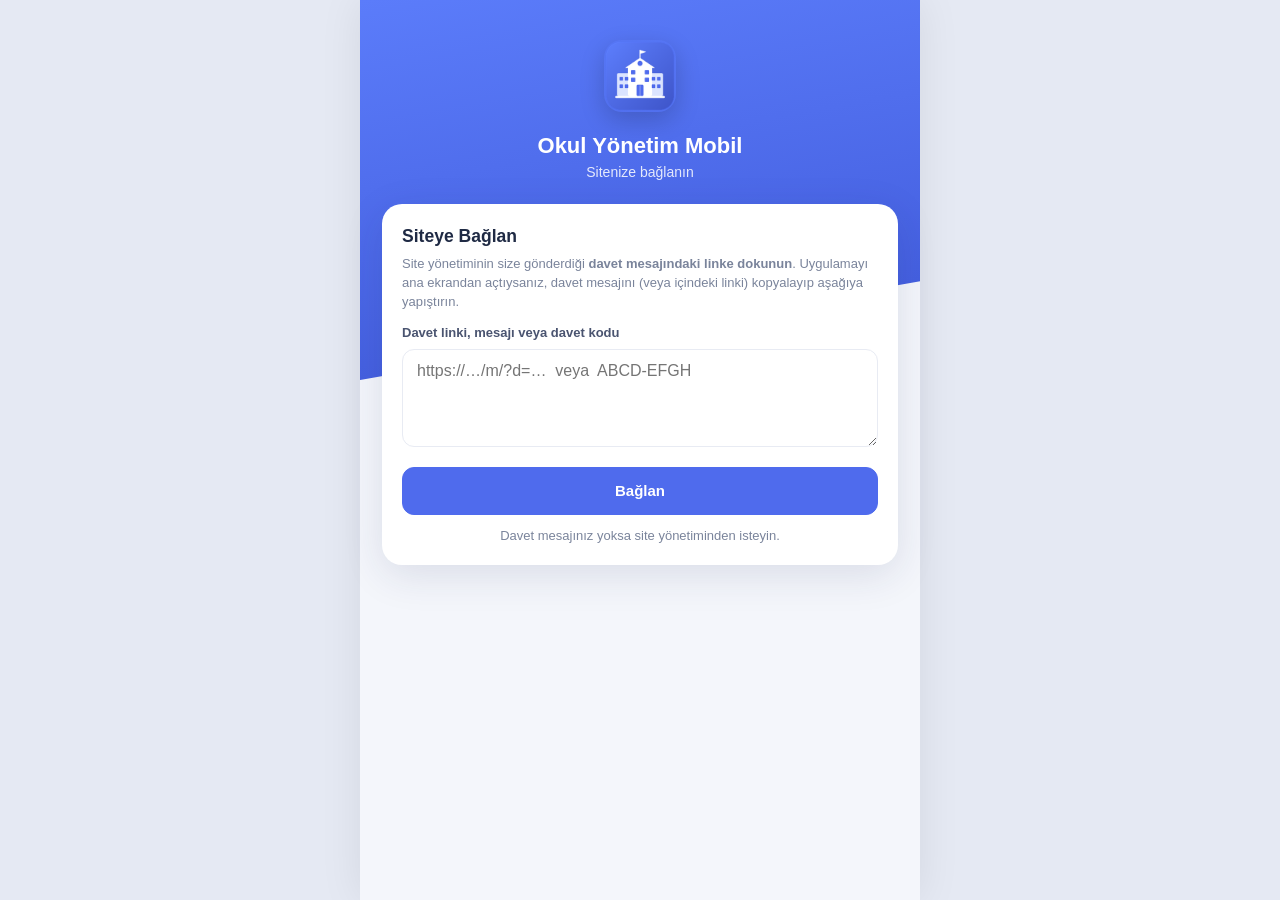
<file: m/index.html>
<!DOCTYPE html>
<html lang="tr">
<head>
  <meta charset="UTF-8">
  <meta name="viewport" content="width=device-width, initial-scale=1, viewport-fit=cover">
  <meta http-equiv="Content-Security-Policy" content="default-src 'self'; script-src 'self'; style-src 'self' 'unsafe-inline'; img-src 'self' data:; connect-src 'self' https:; manifest-src 'self'; worker-src 'self'">
  <meta name="theme-color" content="#4f6bed">
  <meta name="description" content="Okul Yönetim Mobil — aidat, duyuru, talep, rezervasyon ve ziyaretçi işlemleri">
  <meta name="mobile-web-app-capable" content="yes">
  <meta name="apple-mobile-web-app-capable" content="yes">
  <meta name="apple-mobile-web-app-status-bar-style" content="black-translucent">
  <meta name="apple-mobile-web-app-title" content="Site Mobil">
  <meta name="format-detection" content="telephone=no">
  <title>Okul Yönetim Mobil</title>
  <link rel="manifest" href="manifest.webmanifest">
  <link rel="icon" type="image/png" href="icons/favicon-32.png">
  <link rel="apple-touch-icon" href="icons/apple-touch-icon.png">
  <link rel="stylesheet" href="app.css">
</head>
<body>
  <div id="app"><div class="boot"><img src="icons/icon-192.png" alt=""><div class="spinner"></div></div></div>
  <div id="sheet-root"></div>
  <div id="toast-root"></div>
  <script src="config.js"></script>
  <script src="qrcode.js"></script>
  <script src="app.js"></script>
</body>
</html>
</file>
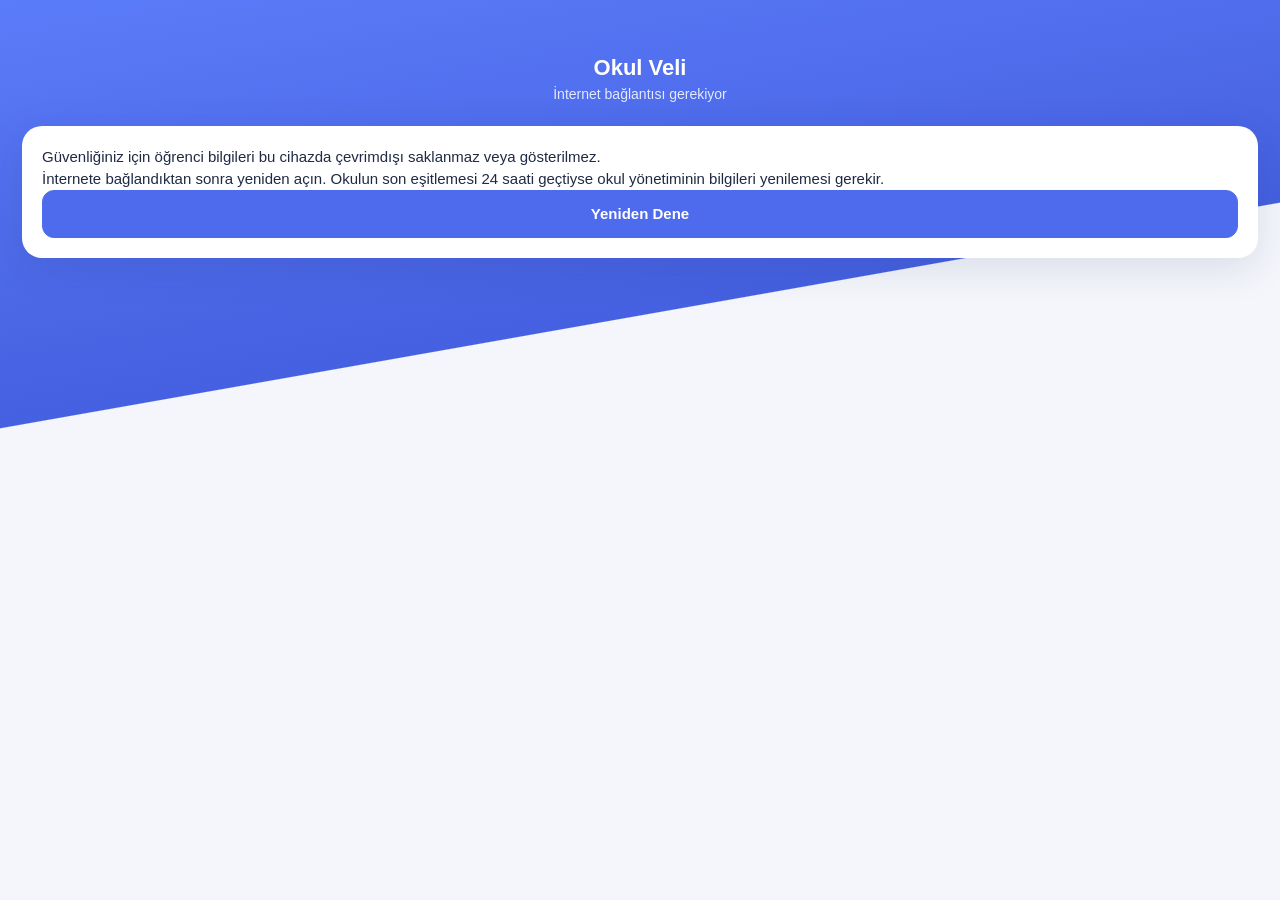
<file: m/veli/offline.html>
<!doctype html><html lang="tr"><head><meta charset="utf-8"><meta name="viewport" content="width=device-width,initial-scale=1"><meta http-equiv="Content-Security-Policy" content="default-src 'self'; style-src 'self'; script-src 'none'; connect-src 'none'"><meta name="referrer" content="no-referrer"><title>Okul Veli — Bağlantı Yok</title><link rel="stylesheet" href="app.css"></head><body><div class="auth"><div class="auth-top"><h1>Okul Veli</h1><p>İnternet bağlantısı gerekiyor</p></div><div class="auth-card"><p>Güvenliğiniz için öğrenci bilgileri bu cihazda çevrimdışı saklanmaz veya gösterilmez.</p><p>İnternete bağlandıktan sonra yeniden açın. Okulun son eşitlemesi 24 saati geçtiyse okul yönetiminin bilgileri yenilemesi gerekir.</p><a class="btn primary block" href="school.html">Yeniden Dene</a></div></div></body></html>
</file>
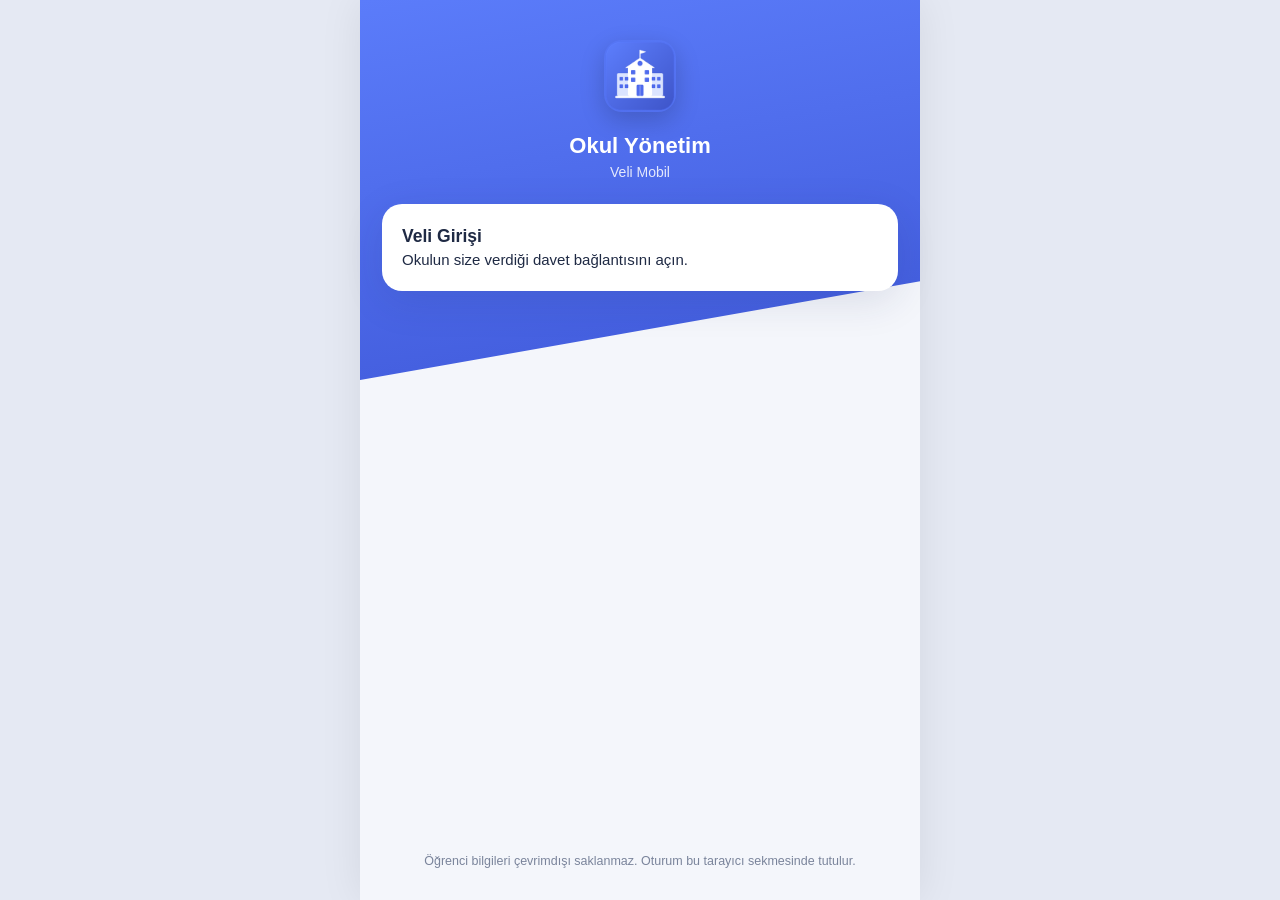
<file: m/veli/school.html>
<!DOCTYPE html>
<html lang="tr">
<head>
  <meta charset="UTF-8">
  <meta name="viewport" content="width=device-width, initial-scale=1, viewport-fit=cover">
  <meta http-equiv="Content-Security-Policy" content="default-src 'self'; script-src 'self'; style-src 'self' 'unsafe-inline'; img-src 'self' data:; connect-src 'self' https:; manifest-src 'self'; worker-src 'self'">
  <meta name="theme-color" content="#4f6bed">
  <meta name="description" content="Okul Veli — taksitler, ödeme geçmişi ve okul duyuruları">
  <meta name="mobile-web-app-capable" content="yes">
  <meta name="apple-mobile-web-app-capable" content="yes">
  <meta name="apple-mobile-web-app-status-bar-style" content="black-translucent">
  <meta name="apple-mobile-web-app-title" content="Okul Veli">
  <meta name="referrer" content="no-referrer">
  <meta name="format-detection" content="telephone=no">
  <title>Okul Veli</title>
  <link rel="manifest" href="school.webmanifest">
  <link rel="icon" type="image/png" href="icons/favicon-32.png">
  <link rel="apple-touch-icon" href="icons/apple-touch-icon.png">
  <link rel="stylesheet" href="app.css">
</head>
<body>
  <div id="app"><div class="boot"><img src="icons/icon-192.png" alt=""><div class="spinner"></div></div></div>
  <div id="sheet-root"></div>
  <div id="toast-root"></div>
  <script src="config.js"></script>
  
  <script src="veli.js"></script>
  <script src="school-pwa.js"></script>
</body>
</html>
</file>
<file: m/app.css>
/* Okul Yönetim Mobil */
:root {
  --bg: #f4f6fb; --card: #fff; --text: #1f2a44; --muted: #7a849b; --line: #e8ebf3;
  --primary: #4f6bed; --primary-d: #3d56d1; --primary-l: #eef1fe;
  --green: #1fa774; --green-l: #e7f8f0; --red: #e8553a; --red-l: #fdeeea; --orange: #e69100; --orange-l: #fff5e0;
  --purple: #7048e8; --purple-l: #f1edff; --teal: #0c9b8a;
  --radius: 16px; --shadow: 0 2px 10px rgba(25, 35, 70, .06);
  --nav-h: 64px; --safe-b: env(safe-area-inset-bottom, 0px); --safe-t: env(safe-area-inset-top, 0px);
}
* { box-sizing: border-box; margin: 0; padding: 0; -webkit-tap-highlight-color: transparent; }
html, body { height: 100%; }
body { font-family: -apple-system, BlinkMacSystemFont, "Segoe UI", Roboto, "Helvetica Neue", Arial, sans-serif; background: var(--bg); color: var(--text); font-size: 15px; line-height: 1.45; overscroll-behavior-y: contain; }
button, input, select, textarea { font-family: inherit; font-size: 16px; color: inherit; }
a { color: var(--primary); text-decoration: none; }
.ic { width: 22px; height: 22px; flex: 0 0 auto; }
.muted { color: var(--muted); } .small { font-size: 13px; } .center { text-align: center; }
#app { max-width: 560px; margin: 0 auto; min-height: 100%; position: relative; background: var(--bg); }
@media (min-width: 600px) { body { background: #e5e9f3; } #app { box-shadow: 0 0 40px rgba(0,0,0,.08); } }

/* boot */
.boot { min-height: 100vh; display: flex; flex-direction: column; align-items: center; justify-content: center; gap: 22px; }
.boot img { width: 84px; height: 84px; }
.spinner { width: 30px; height: 30px; border: 3px solid var(--primary-l); border-top-color: var(--primary); border-radius: 50%; animation: spin .8s linear infinite; }
@keyframes spin { to { transform: rotate(360deg); } }

/* auth */
.auth { min-height: 100vh; padding: calc(40px + var(--safe-t)) 22px 30px; display: flex; flex-direction: column; background: linear-gradient(170deg, #5b7cfa 0%, #4560e0 38%, var(--bg) 38.1%); }
.auth-top { text-align: center; color: #fff; margin-bottom: 22px; }
.auth-top img { width: 72px; height: 72px; border-radius: 18px; box-shadow: 0 8px 24px rgba(0,0,0,.18); }
.auth-top h1 { font-size: 22px; margin-top: 12px; } .auth-top p { opacity: .85; font-size: 14px; }
.auth-card { background: #fff; border-radius: 20px; box-shadow: 0 10px 40px rgba(30,40,90,.12); padding: 20px; }
.seg { display: flex; background: var(--bg); border-radius: 12px; padding: 4px; margin-bottom: 18px; }
.seg button { flex: 1; border: 0; background: transparent; height: 40px; border-radius: 9px; font-weight: 600; color: var(--muted); font-size: 14.5px; cursor: pointer; }
.seg button.on { background: #fff; color: var(--primary); box-shadow: 0 1px 4px rgba(0,0,0,.08); }
.auth-foot { text-align: center; margin-top: auto; padding-top: 22px; font-size: 12.5px; color: var(--muted); }

/* forms */
.fld { margin-bottom: 14px; }
.fld label { display: block; font-size: 13px; font-weight: 600; color: #4a5470; margin-bottom: 6px; }
.fld input, .fld select, .fld textarea { width: 100%; height: 48px; border: 1.5px solid var(--line); border-radius: 12px; padding: 0 14px; background: #fff; outline: none; transition: border-color .15s; -webkit-appearance: none; appearance: none; }
.fld textarea { height: auto; min-height: 96px; padding: 12px 14px; resize: vertical; }
.fld select { background-image: linear-gradient(45deg, transparent 50%, #8a93a8 50%), linear-gradient(135deg, #8a93a8 50%, transparent 50%); background-position: calc(100% - 20px) 21px, calc(100% - 15px) 21px; background-size: 5px 5px; background-repeat: no-repeat; padding-right: 36px; }
.fld input:focus, .fld select:focus, .fld textarea:focus { border-color: var(--primary); }
.fld small { display: block; color: var(--muted); font-size: 12px; margin-top: 5px; }
.fld .code-input { text-transform: uppercase; letter-spacing: 3px; font-weight: 700; font-size: 20px; text-align: center; font-family: ui-monospace, Menlo, Consolas, monospace; }
.row2 { display: grid; grid-template-columns: 1fr 1fr; gap: 10px; }
.pw-wrap { position: relative; } .pw-wrap button { position: absolute; right: 6px; top: 6px; height: 36px; width: 40px; border: 0; background: transparent; color: var(--muted); }
.btn { display: inline-flex; align-items: center; justify-content: center; gap: 8px; height: 48px; padding: 0 18px; border-radius: 12px; border: 1.5px solid var(--line); background: #fff; font-weight: 600; font-size: 15px; cursor: pointer; transition: transform .08s, background .15s; }
.btn:active { transform: scale(.98); }
.btn.primary { background: var(--primary); border-color: var(--primary); color: #fff; }
.btn.green { background: var(--green); border-color: var(--green); color: #fff; }
.btn.danger { color: var(--red); border-color: #f6cfc6; }
.btn.block { width: 100%; } .btn.sm { height: 36px; font-size: 13.5px; padding: 0 12px; border-radius: 10px; }
.btn:disabled { opacity: .55; }
.btn .ic { width: 19px; height: 19px; }
.chips { display: flex; flex-wrap: wrap; gap: 8px; }
.chip { border: 1.5px solid var(--line); background: #fff; border-radius: 20px; padding: 7px 13px; font-size: 13.5px; font-weight: 600; color: #4a5470; cursor: pointer; }
.chip.on { background: var(--primary); border-color: var(--primary); color: #fff; }

/* layout */
.topbar { position: sticky; top: 0; z-index: 20; background: linear-gradient(135deg, #5b7cfa, #4560e0); color: #fff; padding: calc(12px + var(--safe-t)) 18px 14px; display: flex; align-items: center; gap: 12px; }
.topbar h1 { font-size: 18px; font-weight: 700; flex: 1; white-space: nowrap; overflow: hidden; text-overflow: ellipsis; }
.topbar small { display: block; font-size: 12.5px; opacity: .85; font-weight: 500; }
.topbar .tb-btn { width: 40px; height: 40px; border-radius: 12px; border: 0; background: rgba(255,255,255,.16); color: #fff; display: grid; place-items: center; cursor: pointer; }
.topbar .tb-btn.spin .ic { animation: spin .8s linear infinite; }
.content { padding: 16px 16px calc(var(--nav-h) + var(--safe-b) + 24px); }
.offline-bar { background: var(--orange-l); color: #8a5a00; font-size: 12.5px; padding: 8px 16px; text-align: center; }
.bottom-nav { position: fixed; bottom: 0; left: 50%; transform: translateX(-50%); width: 100%; max-width: 560px; z-index: 30; background: rgba(255,255,255,.97); backdrop-filter: blur(10px); border-top: 1px solid var(--line); display: flex; padding-bottom: var(--safe-b); height: calc(var(--nav-h) + var(--safe-b)); }
.bottom-nav button { flex: 1; border: 0; background: transparent; display: flex; flex-direction: column; align-items: center; justify-content: center; gap: 3px; font-size: 11px; font-weight: 600; color: #98a1b6; cursor: pointer; position: relative; }
.bottom-nav button.on { color: var(--primary); }
.bottom-nav button.on::before { content: ''; position: absolute; top: 0; width: 28px; height: 3px; border-radius: 0 0 3px 3px; background: var(--primary); }
.bottom-nav .dot { position: absolute; top: 8px; left: calc(50% + 6px); min-width: 17px; height: 17px; border-radius: 9px; background: var(--red); color: #fff; font-size: 10.5px; display: grid; place-items: center; padding: 0 4px; }

/* cards */
.card { background: var(--card); border-radius: var(--radius); box-shadow: var(--shadow); padding: 16px; margin-bottom: 14px; }
.card-h { display: flex; align-items: center; justify-content: space-between; margin-bottom: 10px; }
.card-h h3 { font-size: 15.5px; } .card-h a { font-size: 13.5px; font-weight: 600; }
.sec-title { font-size: 13px; font-weight: 700; color: var(--muted); text-transform: uppercase; letter-spacing: .5px; margin: 18px 4px 8px; }
.hello { margin-bottom: 14px; } .hello h2 { font-size: 20px; } .hello p { color: var(--muted); font-size: 14px; }
.balance { border-radius: 20px; padding: 20px; color: #fff; background: linear-gradient(135deg, #e8553a, #f0864a); box-shadow: 0 10px 28px rgba(232,85,58,.25); margin-bottom: 14px; }
.balance.ok { background: linear-gradient(135deg, #17a673, #31c48d); box-shadow: 0 10px 28px rgba(31,167,116,.25); }
.balance.credit { background: linear-gradient(135deg, #4f6bed, #6f86f5); box-shadow: 0 10px 28px rgba(79,107,237,.25); }
.balance span { font-size: 13.5px; opacity: .9; } .balance b { display: block; font-size: 32px; font-weight: 800; letter-spacing: -.5px; margin: 2px 0 6px; }
.balance .bl-row { display: flex; align-items: center; justify-content: space-between; gap: 10px; flex-wrap: wrap; }
.balance small { font-size: 13px; opacity: .92; }
.balance .btn { height: 38px; background: rgba(255,255,255,.2); border: 0; color: #fff; font-size: 13.5px; }
.quick { display: grid; grid-template-columns: repeat(4, 1fr); gap: 10px; margin-bottom: 14px; }
.quick button { border: 0; background: #fff; border-radius: 16px; box-shadow: var(--shadow); padding: 12px 4px 10px; display: flex; flex-direction: column; align-items: center; gap: 7px; font-size: 11.5px; font-weight: 600; color: #4a5470; cursor: pointer; }
.quick .qi { width: 42px; height: 42px; border-radius: 13px; display: grid; place-items: center; }
.qi.blue { background: var(--primary-l); color: var(--primary); } .qi.green { background: var(--green-l); color: var(--green); }
.qi.orange { background: var(--orange-l); color: var(--orange); } .qi.purple { background: var(--purple-l); color: var(--purple); }
.qi.red { background: var(--red-l); color: var(--red); } .qi.teal { background: #e3f7f4; color: var(--teal); }
.alert { display: flex; gap: 12px; align-items: center; border-radius: 14px; padding: 12px 14px; margin-bottom: 14px; font-size: 14px; cursor: pointer; }
.alert.orange { background: var(--orange-l); color: #7c5100; } .alert.purple { background: var(--purple-l); color: #4b2fb0; } .alert.blue { background: var(--primary-l); color: #2c45b8; }
.alert b { display: block; } .alert .ic { width: 26px; height: 26px; }

/* list */
.list { background: #fff; border-radius: var(--radius); box-shadow: var(--shadow); overflow: hidden; margin-bottom: 14px; }
.li { display: flex; align-items: center; gap: 12px; padding: 13px 16px; border-bottom: 1px solid var(--line); cursor: pointer; }
.li:last-child { border-bottom: 0; }
.li .li-ic { width: 40px; height: 40px; border-radius: 12px; display: grid; place-items: center; flex: 0 0 40px; }
.li .li-b { flex: 1; min-width: 0; } .li .li-b b { display: block; font-size: 14.5px; font-weight: 600; }
.li .li-b small { display: block; color: var(--muted); font-size: 12.5px; white-space: nowrap; overflow: hidden; text-overflow: ellipsis; }
.li .li-r { text-align: right; font-weight: 700; font-size: 14.5px; white-space: nowrap; }
.li .li-r small { display: block; font-weight: 500; font-size: 12px; }
.li .chev { color: #c3c9d6; }
.amt-pos { color: var(--green); } .amt-neg { color: var(--text); }
.badge { display: inline-block; font-size: 11.5px; font-weight: 700; padding: 3px 9px; border-radius: 20px; white-space: nowrap; }
.badge.green { background: var(--green-l); color: var(--green); } .badge.red { background: var(--red-l); color: var(--red); }
.badge.orange { background: var(--orange-l); color: #b06f00; } .badge.blue { background: var(--primary-l); color: var(--primary); }
.badge.purple { background: var(--purple-l); color: var(--purple); } .badge.gray { background: #eef0f5; color: #6b7590; }
.month-h { font-size: 12.5px; font-weight: 700; color: var(--muted); padding: 10px 16px 6px; background: #fafbfd; border-bottom: 1px solid var(--line); text-transform: uppercase; letter-spacing: .4px; }
.empty { text-align: center; padding: 34px 20px; color: var(--muted); }
.empty .ic { width: 44px; height: 44px; color: #c3c9d6; margin-bottom: 8px; }

/* announcements */
.ann { background: #fff; border-radius: var(--radius); box-shadow: var(--shadow); padding: 14px 16px; margin-bottom: 10px; cursor: pointer; border-left: 4px solid transparent; }
.ann.pinned { border-left-color: var(--orange); } .ann.urgent { border-left-color: var(--red); }
.ann h4 { font-size: 15px; margin-bottom: 3px; } .ann .meta { font-size: 12px; color: var(--muted); display: flex; gap: 8px; align-items: center; flex-wrap: wrap; }
.ann p { font-size: 14px; color: #4a5470; margin-top: 8px; white-space: pre-wrap; }
.ann.clamp p { display: -webkit-box; -webkit-line-clamp: 2; line-clamp: 2; -webkit-box-orient: vertical; overflow: hidden; }

/* request / generic item cards */
.item { background: #fff; border-radius: var(--radius); box-shadow: var(--shadow); padding: 14px 16px; margin-bottom: 10px; }
.item-h { display: flex; justify-content: space-between; gap: 10px; align-items: flex-start; }
.item-h b { font-size: 15px; } .item .meta { font-size: 12.5px; color: var(--muted); margin-top: 3px; }
.item p { font-size: 14px; color: #4a5470; margin-top: 8px; white-space: pre-wrap; }
.item .res { background: var(--green-l); color: #146b4b; border-radius: 10px; padding: 9px 11px; font-size: 13.5px; margin-top: 10px; }
.item .acts { margin-top: 10px; display: flex; gap: 8px; justify-content: flex-end; }

/* reservation */
.fac { display: flex; gap: 12px; align-items: center; }
.fac-scroll { display: flex; gap: 10px; overflow-x: auto; padding: 2px 2px 8px; margin: 0 -16px 6px; padding-left: 16px; padding-right: 16px; scrollbar-width: none; }
.fac-scroll::-webkit-scrollbar { display: none; }
.fac-card { flex: 0 0 auto; min-width: 140px; background: #fff; border: 2px solid transparent; border-radius: 16px; box-shadow: var(--shadow); padding: 12px 14px; cursor: pointer; }
.fac-card.on { border-color: var(--primary); background: var(--primary-l); }
.fac-card b { display: block; font-size: 14.5px; } .fac-card small { color: var(--muted); font-size: 12px; }
.days { display: flex; gap: 8px; overflow-x: auto; margin: 0 -16px 12px; padding: 2px 16px 6px; scrollbar-width: none; }
.days::-webkit-scrollbar { display: none; }
.day { flex: 0 0 54px; height: 64px; border-radius: 14px; background: #fff; box-shadow: var(--shadow); border: 2px solid transparent; display: flex; flex-direction: column; align-items: center; justify-content: center; cursor: pointer; }
.day small { font-size: 11.5px; color: var(--muted); font-weight: 600; } .day b { font-size: 18px; }
.day.on { background: var(--primary); color: #fff; } .day.on small { color: rgba(255,255,255,.85); }
.slots { display: grid; grid-template-columns: repeat(4, 1fr); gap: 8px; margin-bottom: 12px; }
.slot { height: 44px; border-radius: 11px; border: 1.5px solid var(--line); background: #fff; font-weight: 600; font-size: 13.5px; cursor: pointer; }
.slot.busy { background: repeating-linear-gradient(135deg, #f3f4f8, #f3f4f8 6px, #eceef4 6px, #eceef4 12px); color: #b2b8c7; border-color: #eceef4; text-decoration: line-through; cursor: not-allowed; }
.slot.sel { background: var(--primary); border-color: var(--primary); color: #fff; }
.slot.past { opacity: .4; cursor: not-allowed; }
.legend { display: flex; gap: 14px; font-size: 12px; color: var(--muted); margin-bottom: 10px; }
.legend i { display: inline-block; width: 12px; height: 12px; border-radius: 4px; vertical-align: -2px; margin-right: 4px; border: 1.5px solid var(--line); }
.legend i.b { background: #eceef4; } .legend i.s { background: var(--primary); border-color: var(--primary); }
.selbar { background: var(--primary-l); color: var(--primary-d); border-radius: 12px; padding: 10px 14px; font-weight: 600; font-size: 14px; margin-bottom: 12px; text-align: center; }
.rules { font-size: 13px; color: var(--muted); background: #fafbfd; border-radius: 10px; padding: 10px 12px; margin-bottom: 12px; white-space: pre-wrap; }

/* sheet */
.sheet-wrap { position: fixed; inset: 0; z-index: 100; background: rgba(15, 22, 45, .45); display: flex; align-items: flex-end; justify-content: center; animation: fade .18s; }
.sheet { background: #fff; width: 100%; max-width: 560px; max-height: 92vh; overflow-y: auto; border-radius: 22px 22px 0 0; padding: 8px 18px calc(20px + var(--safe-b)); animation: up .22s ease-out; }
.sheet .grab { width: 40px; height: 5px; border-radius: 3px; background: #dde1ea; margin: 4px auto 12px; }
.sheet h3 { font-size: 18px; margin-bottom: 14px; }
@keyframes up { from { transform: translateY(40px); opacity: .5; } to { transform: none; opacity: 1; } }
@keyframes fade { from { opacity: 0; } }

/* toast */
#toast-root { position: fixed; left: 50%; transform: translateX(-50%); bottom: calc(var(--nav-h) + var(--safe-b) + 14px); z-index: 200; width: calc(100% - 32px); max-width: 520px; display: flex; flex-direction: column; gap: 8px; pointer-events: none; }
.toast { background: #1f2a44; color: #fff; padding: 12px 16px; border-radius: 12px; font-size: 14px; box-shadow: 0 8px 24px rgba(0,0,0,.2); opacity: 0; transform: translateY(10px); transition: all .2s; }
.toast.show { opacity: 1; transform: none; } .toast.error { background: #c43d25; }

/* info rows */
.kv { display: flex; justify-content: space-between; gap: 12px; padding: 10px 0; border-bottom: 1px solid var(--line); font-size: 14px; }
.kv:last-child { border-bottom: 0; } .kv span { color: var(--muted); } .kv b { text-align: right; word-break: break-word; }
.iban { font-family: ui-monospace, Menlo, Consolas, monospace; font-size: 14px; letter-spacing: 0; background: var(--bg); border-radius: 10px; padding: 12px; text-align: center; margin: 8px 0; word-break: break-all; }
.back { display: flex; align-items: center; gap: 6px; }
.install { display: flex; align-items: center; gap: 12px; background: #1f2a44; color: #fff; border-radius: 16px; padding: 12px 14px; margin-bottom: 14px; }
.install img { width: 40px; height: 40px; border-radius: 10px; } .install div { flex: 1; font-size: 13px; } .install b { display: block; font-size: 14px; }
.install .btn { height: 36px; font-size: 13px; background: var(--primary); border: 0; color: #fff; }
.install .x { background: transparent; border: 0; color: #aab; font-size: 20px; padding: 0 4px; }
.ios-steps li { margin: 0 0 10px 18px; font-size: 14.5px; }
.profile-head { text-align: center; padding: 10px 0 4px; }
.avatar { width: 66px; height: 66px; border-radius: 50%; background: var(--primary-l); color: var(--primary); display: grid; place-items: center; font-size: 26px; font-weight: 800; margin: 0 auto 8px; }
.ver { text-align: center; color: #b0b7c7; font-size: 12px; margin-top: 10px; }

/* davet linki */
.inv-card { display: flex; gap: 12px; align-items: flex-start; border-radius: 14px; padding: 14px; margin-bottom: 14px; }
.inv-card b { display: block; font-size: 15.5px; } .inv-card span { display: block; font-size: 14px; margin-top: 2px; } .inv-card small { display: block; font-size: 12px; opacity: .75; margin-top: 4px; }
.inv-ic { flex: 0 0 34px; height: 34px; border-radius: 50%; display: grid; place-items: center; font-weight: 800; font-size: 17px; color: #fff; }
.inv-card.ok { background: #e6f7ef; color: #0d5c40; } .inv-card.ok .inv-ic { background: #12a36d; }
.inv-card.bad { background: #fdecea; color: #8a2417; } .inv-card.bad .inv-ic { background: #d6402a; }
.inv-card.wait { background: var(--bg); color: var(--text); } .inv-card.wait .inv-ic { background: transparent; }
.inv-acts { display: flex; gap: 8px; margin-top: 10px; flex-wrap: wrap; }
.linkbtn { background: none; border: 0; padding: 0; margin-top: 8px; color: inherit; opacity: .7; text-decoration: underline; font-size: 12.5px; cursor: pointer; }
.inv-hint { font-size: 13.5px; color: var(--muted); margin: -4px 0 12px; }
.spinner { width: 22px; height: 22px; border: 3px solid rgba(79,107,237,.25); border-top-color: var(--primary); border-radius: 50%; animation: spin .8s linear infinite; display: inline-block; }

/* bağlantı tanılama */
.diag { margin-top: 12px; padding: 10px 12px; border-radius: 10px; font-size: 13.5px; }
.diag.ok { background: #e6f7ef; color: #0d5c40; } .diag.bad { background: #fdecea; color: #8a2417; }
.diag-tips { margin-top: 14px; font-size: 13.5px; } .diag-tips summary { cursor: pointer; color: var(--primary); font-weight: 600; }
.diag-tips ul { padding-left: 18px; margin: 8px 0 10px; } .diag-tips li { margin-bottom: 6px; } .diag-tips a { color: var(--primary); word-break: break-all; }

/* ---- v1.4.0: KVKK, bildirimler, QR misafir kartı ---- */
.txt-red { color: #d6402a; }
.kvkk-chk { display: flex; gap: 10px; align-items: flex-start; font-size: 13px; line-height: 1.45; margin: 0 0 14px; color: var(--muted); }
.kvkk-chk input { width: 20px; height: 20px; flex: 0 0 20px; margin-top: 1px; accent-color: var(--primary, #4f6bed); }
.kvkk-chk a { color: var(--primary, #4f6bed); font-weight: 600; }
.kvkk-text { white-space: pre-wrap; font-size: 13px; line-height: 1.55; max-height: 55vh; overflow: auto; background: #f6f7fb; border-radius: 12px; padding: 12px 14px; margin-top: 8px; }
.prefs { display: flex; flex-direction: column; border: 1px solid var(--line); border-radius: 12px; overflow: hidden; }
.pref { display: flex; align-items: center; justify-content: space-between; gap: 10px; padding: 11px 14px; border-bottom: 1px solid var(--line); font-size: 14px; cursor: pointer; position: relative; }
.pref:last-child { border-bottom: 0; }
.pref input { position: absolute; opacity: 0; pointer-events: none; }
.pref i { width: 44px; height: 26px; border-radius: 13px; background: #cfd4e0; position: relative; flex: 0 0 44px; transition: background .15s; }
.pref i::after { content: ''; position: absolute; left: 3px; top: 3px; width: 20px; height: 20px; border-radius: 50%; background: #fff; box-shadow: 0 1px 3px rgba(0,0,0,.25); transition: transform .15s; }
.pref input:checked + i { background: #22b07d; } .pref input:checked + i::after { transform: translateX(18px); }
.pass-img { width: 100%; border-radius: 14px; box-shadow: 0 2px 12px rgba(0,0,0,.12); display: block; }
.list.flat { box-shadow: none; margin: 0 -16px -6px; border-radius: 0; }
.list.flat .li:last-child { border-bottom: 0; }

/* v1.4.1 — yeni sürüm uyarısı */
.upd-bar { position: fixed; left: 12px; right: 12px; top: calc(10px + env(safe-area-inset-top)); z-index: 9999; max-width: 536px; margin: 0 auto; display: flex; align-items: center; gap: 10px; padding: 10px 12px 10px 14px; border-radius: 14px; background: #1e293b; color: #fff; font-size: 14px; box-shadow: 0 8px 24px rgba(15, 23, 42, .35); }
.upd-bar span { flex: 1; }
.upd-bar button { border: 0; border-radius: 10px; padding: 8px 14px; font-weight: 700; background: #4c6ef5; color: #fff; font-size: 14px; }
a.btn { text-decoration: none; color: inherit; box-sizing: border-box; }
.push-diag { margin-top: 10px; font-size: 11.5px; color: var(--muted); border-top: 1px dashed var(--line); padding-top: 8px; }

/* v1.5.0 — anketler / online ödeme */
.poll-opts { display: grid; gap: 8px; margin-top: 10px; }
.poll-o { display: flex; align-items: center; gap: 10px; padding: 12px; border: 1.5px solid var(--line, #e3e7f0); border-radius: 12px; font-size: 15px; cursor: pointer; }
.poll-o input { width: 20px; height: 20px; accent-color: var(--primary); flex: 0 0 auto; }
.poll-o:has(input:checked) { border-color: var(--primary); background: var(--primary-l); }
.poll-res { display: grid; gap: 10px; margin-top: 10px; }
.pr-h { display: flex; justify-content: space-between; gap: 10px; font-size: 14px; }
.pr-bar { height: 8px; background: #eef0f5; border-radius: 6px; overflow: hidden; margin-top: 4px; }
.pr-bar > i { display: block; height: 100%; background: var(--primary); border-radius: 6px; }

/* v1.6.0 — Kartla Öde */
.bottom-nav button span:last-child { white-space: nowrap; }
.pay-prev { cursor: default; } .pay-prev u { text-decoration: none; font-weight: 700; }
.pay-hero { background: linear-gradient(135deg, #4f6bed, #6a4fd8); color: #fff; border-radius: 18px; padding: 16px 18px; margin-bottom: 14px; }
.pay-hero span { font-size: 13px; opacity: .85; display: block; } .pay-hero b { font-size: 30px; display: block; margin-top: 2px; letter-spacing: -.5px; }
.pay-hero small { display: block; margin-top: 4px; font-size: 12.5px; opacity: .92; }
.pcards { display: flex; flex-direction: column; gap: 8px; }
.pcard { display: flex; align-items: center; gap: 12px; width: 100%; text-align: left; background: #fff; border: 1.5px solid var(--line); border-radius: 14px; padding: 11px 12px; cursor: pointer; font: inherit; color: inherit; }
.pcard.on { border-color: var(--primary); background: var(--primary-l); }
.pcard .pc-b { flex: 1; min-width: 0; } .pcard .pc-b b { display: block; font-size: 15px; } .pcard .pc-b small { color: var(--muted); font-size: 12.5px; }
.pcard .radio { width: 20px; height: 20px; border-radius: 50%; border: 2px solid #c3c9d6; flex: none; }
.pcard.on .radio { border: 6px solid var(--primary); }
.cbrand { flex: none; width: 46px; height: 30px; border-radius: 6px; display: inline-grid; place-items: center; font-size: 10px; font-weight: 800; letter-spacing: .3px; background: #eef0f5; color: #5b6478; position: relative; overflow: hidden; }
.cbrand.visa { background: #1a1f71; color: #fff; font-style: italic; font-size: 12px; }
.cbrand.mc { background: #252525; } .cbrand.mc i { position: absolute; width: 18px; height: 18px; border-radius: 50%; top: 6px; background: #eb001b; left: 7px; } .cbrand.mc i + i { background: #f79e1b; left: 19px; opacity: .9; }
.cbrand.troy { background: #00a3b4; color: #fff; } .cbrand.amex { background: #2e77bc; color: #fff; }
.cbrand.new { background: var(--primary-l); color: var(--primary); } .cbrand.new .ic { width: 18px; height: 18px; }
.list .li .cbrand { margin-right: 2px; }
.pay-go { margin-top: 4px; padding: 15px; font-size: 16px; border-radius: 14px; }
.pay-go .ic, .pay-sec .ic { width: 16px; height: 16px; vertical-align: -3px; }
.pay-sec { margin: 8px 6px 16px; }
.auto-card .row2 .btn { white-space: normal; }
.icon-btn { border: 0; background: transparent; color: #98a1b6; padding: 6px; cursor: pointer; } .icon-btn .ic { width: 20px; height: 20px; }
.ccard { position: relative; height: 178px; border-radius: 16px; padding: 16px 18px; color: #fff; margin: 2px 0 14px; display: flex; flex-direction: column; justify-content: space-between;
  background: linear-gradient(135deg, #46506a, #2a3042); box-shadow: 0 8px 20px rgba(30,36,60,.25); transition: background .3s; }
.ccard.visa { background: linear-gradient(135deg, #2b3a9b, #1a1f71); } .ccard.mc { background: linear-gradient(135deg, #3a3a3a, #141414); }
.ccard.troy { background: linear-gradient(135deg, #00a3b4, #00707c); } .ccard.amex { background: linear-gradient(135deg, #3d8fd6, #1f5f9c); }
.cc-top { display: flex; justify-content: space-between; align-items: center; }
.cc-chip { width: 38px; height: 28px; border-radius: 6px; background: linear-gradient(135deg, #e9d38c, #b89a4a); }
.ccard .cbrand { background: rgba(255,255,255,.16); color: #fff; }
.cc-num { font-size: 20px; letter-spacing: 2px; font-family: ui-monospace, Menlo, Consolas, monospace; white-space: nowrap; overflow: hidden; }
.cc-bot { display: flex; justify-content: space-between; gap: 10px; } .cc-bot small { display: block; font-size: 9.5px; opacity: .7; letter-spacing: .5px; }
.cc-bot b { font-size: 13.5px; font-weight: 600; letter-spacing: .5px; } .cc-bot div:first-child { min-width: 0; overflow: hidden; } .cc-bot div:first-child b { display: block; white-space: nowrap; overflow: hidden; text-overflow: ellipsis; }
.cc-row .fld { margin-bottom: 0; }
.chk-row { display: flex; gap: 10px; align-items: flex-start; padding: 10px 0 2px; cursor: pointer; }
.chk-row input { width: 20px; height: 20px; margin-top: 1px; flex: none; accent-color: var(--primary); }
.chk-row b { display: block; font-size: 14px; } .chk-row small { display: block; color: var(--muted); font-size: 12.5px; line-height: 1.4; }
.chk-row input:disabled + span { opacity: .45; }
.pay-proc, .pay-done { text-align: center; padding: 18px 4px 6px; }
.pay-proc .spinner { margin: 6px auto 16px; }
.pd-ic { width: 64px; height: 64px; border-radius: 50%; margin: 2px auto 12px; display: grid; place-items: center; font-size: 32px; font-weight: 700; background: var(--green-l); color: var(--green); }
.pay-done.fail .pd-ic { background: #fde8e8; color: var(--red); }
.card > .seg:last-child { margin-bottom: 0; }

/* ---------- 2.0: birden fazla site ---------- */
.topbar h1.site-sw { cursor: pointer; }
.topbar h1.site-sw .sw-caret { font-size: 13px; opacity: .8; }
.site-list { display: flex; flex-direction: column; gap: 8px; margin-top: 12px; }
.site-row { display: flex; align-items: center; gap: 12px; width: 100%; text-align: left; padding: 12px 14px; border-radius: 14px; border: 1px solid var(--line); background: var(--card); font: inherit; color: var(--text); cursor: pointer; }
.site-row > svg { width: 22px; height: 22px; flex-shrink: 0; opacity: .7; }
.site-row div { flex: 1; min-width: 0; }
.site-row b { display: block; white-space: nowrap; overflow: hidden; text-overflow: ellipsis; }
.site-row small { display: block; font-size: 12px; opacity: .65; }
.site-row.on { border-color: var(--primary); background: var(--primary-l); cursor: default; }
.site-check { font-weight: 700; color: #2f9e44; }
/* 1.8.2 ilk açılış kurulumu */
.setup-ok { list-style: none; padding: 0; margin: 10px 0 0; } .setup-ok li { font-size: 14.5px; margin: 4px 0; }

/* 1.9.0 — Yönetici Paneli + Site Finansı */
.mg-accs { margin-top: 10px; padding-top: 10px; border-top: 1px solid rgba(255,255,255,.25); display: grid; gap: 4px; }
.mg-accs div { display: flex; justify-content: space-between; font-size: 13px; } .mg-accs b { font-size: 13.5px !important; margin: 0 !important; display: inline !important; font-weight: 700; }
.mg-tiles { display: grid; grid-template-columns: 1fr 1fr; gap: 10px; margin-bottom: 14px; }
.mg-t { background: #fff; border-radius: 16px; box-shadow: var(--shadow); padding: 14px; display: flex; flex-direction: column; gap: 3px; min-width: 0; }
.mg-t .qi { width: 36px; height: 36px; border-radius: 11px; display: grid; place-items: center; margin-bottom: 4px; } .mg-t .qi .ic { width: 20px; height: 20px; }
.mg-t small { color: var(--muted); font-size: 12px; } .mg-t b { font-size: 17px; letter-spacing: -.3px; white-space: nowrap; overflow: hidden; text-overflow: ellipsis; }
.mg-t em { font-style: normal; font-size: 11.5px; color: var(--orange); } .mg-t .pr-bar { margin-top: 4px; }
.mg-leg { font-size: 11.5px; color: var(--muted); display: flex; align-items: center; gap: 4px; } .mg-leg i { width: 9px; height: 9px; border-radius: 3px; display: inline-block; margin-left: 6px; }
.mg-leg i.g, .mg-bb i.g { background: #2fbf71; } .mg-leg i.o, .mg-bb i.o { background: #f08c3a; }
.mg-bars { display: flex; gap: 6px; height: 130px; align-items: stretch; }
.mg-bars > div { flex: 1; display: flex; flex-direction: column; align-items: center; gap: 4px; min-width: 0; } .mg-bars span { font-size: 10.5px; color: var(--muted); }
.mg-bb { flex: 1; width: 100%; display: flex; gap: 2px; align-items: flex-end; } .mg-bb i { flex: 1; border-radius: 4px 4px 0 0; min-height: 2px; }
.mg-r { text-align: right; display: flex; flex-direction: column; align-items: flex-end; gap: 4px; } .mg-r b { font-size: 14px; white-space: nowrap; }
.mg-r a { display: inline-grid; place-items: center; width: 30px; height: 30px; border-radius: 50%; background: var(--green-l); color: var(--green); } .mg-r a .ic { width: 16px; height: 16px; }
.mg-mini { display: grid; grid-template-columns: 1fr 1fr; gap: 10px; margin-top: 14px; }
.mg-mini div { background: #fff; border-radius: 14px; box-shadow: var(--shadow); padding: 12px; display: flex; align-items: center; gap: 8px; color: var(--muted); }
.mg-mini b { color: var(--text); font-size: 17px; } .mg-mini small { font-size: 12px; line-height: 1.2; }
.mg-stack { display: flex; height: 14px; border-radius: 7px; overflow: hidden; margin: 4px 0 10px; } .mg-stack i { display: block; height: 100%; }
.mg-dot { display: inline-block; width: 9px; height: 9px; border-radius: 50%; margin-right: 7px; vertical-align: 1px; }
/* 1.9.1: Belge Gönder (Telefondan Aktar) */
.up-top { background: linear-gradient(135deg, #4f6bed, #6a4fd8); color: #fff; padding: calc(env(safe-area-inset-top) + 26px) 20px 32px; border-radius: 0 0 26px 26px; }
.up-top small { opacity: .85; font-size: 13px; } .up-top h1 { font-size: 22px; margin: 4px 0; color: #fff; }
.up-wrap { padding: 16px; max-width: 520px; margin: -20px auto 0; }
.up-card { padding: 14px 16px; margin-bottom: 14px; }
.up-l { font-size: 13px; font-weight: 600; color: var(--muted); display: block; margin-bottom: 6px; }
.up-card input[type=text] { width: 100%; font-size: 16px; }
.up-big { display: flex; align-items: center; gap: 14px; width: 100%; border: 0; border-radius: 18px; padding: 18px; font-size: 17px; font-weight: 700; color: #fff; margin-bottom: 12px; text-align: left; font-family: inherit; box-shadow: 0 3px 12px rgba(0,0,0,.12); }
.up-big span { font-size: 30px; } .up-big small { display: block; font-weight: 400; font-size: 13px; opacity: .92; margin-top: 2px; }
.up-big:active { transform: scale(.98); }
.up-cam { background: linear-gradient(135deg, #17a673, #31c48d); } .up-file { background: linear-gradient(135deg, #4f6bed, #6f86f5); }
.up-it { display: flex; align-items: center; gap: 12px; padding: 10px 0; border-bottom: 1px solid var(--border, #eef0f5); } .up-it:last-child { border: 0; }
.up-it img, .up-ph { width: 46px; height: 46px; border-radius: 10px; object-fit: cover; flex: none; background: #eef1fe; display: grid; place-items: center; font-size: 22px; }
.up-it > div:nth-child(2) { flex: 1; min-width: 0; } .up-it b { display: block; font-size: 14px; word-break: break-all; } .up-it small { color: var(--muted); font-size: 12px; }
.up-ok { color: #17a673; font-weight: 700; } .up-bad { color: #e8553a; font-weight: 700; }
.up-hint { text-align: center; line-height: 1.5; margin-top: 4px; }

/* 1.10.0: reklamlar */
.adband { margin-bottom: 14px; }
.adband .card-h { margin: 4px 4px 8px; }
.adb-track { display: flex; overflow-x: auto; scroll-snap-type: x mandatory; scrollbar-width: none; border-radius: var(--radius); }
.adb-track::-webkit-scrollbar { display: none; }
.adb-track > .adc { flex: 0 0 100%; scroll-snap-align: start; margin: 0; }
.adb-dots { display: flex; justify-content: center; gap: 6px; margin-top: 8px; }
.adb-dots i { width: 7px; height: 7px; border-radius: 50%; background: #cfd5e4; transition: width .2s; }
.adb-dots i.on { width: 18px; border-radius: 4px; background: var(--primary); }
.adc { background: var(--card); border-radius: var(--radius); box-shadow: var(--shadow); overflow: hidden; display: flex; align-items: stretch; margin-bottom: 14px; min-height: 96px; }
.adc-img { flex: 0 0 34%; max-width: 150px; background: #eef1f7; }
.adc-img img { width: 100%; height: 100%; object-fit: cover; display: block; }
.adc-b { flex: 1; min-width: 0; padding: 12px 14px; display: flex; flex-direction: column; gap: 3px; align-items: flex-start; }
.adc-b small { color: var(--muted); font-size: 12px; display: flex; gap: 6px; align-items: center; width: 100%; }
.adc-tag { margin-left: auto; font-size: 10.5px; font-weight: 700; color: #9aa3b8; border: 1px solid var(--line); border-radius: 6px; padding: 0 5px; }
.adc-b b { font-size: 15px; line-height: 1.3; }
.adc-b p { font-size: 13px; color: #4a5571; display: -webkit-box; -webkit-line-clamp: 2; -webkit-box-orient: vertical; overflow: hidden; }
.adc-b .btn { margin-top: auto; }
.adc.big { flex-direction: column; }
.adc.big .adc-img { flex: none; max-width: none; aspect-ratio: 16 / 9; }
.adc.big .adc-b p { -webkit-line-clamp: 6; }
.adc.big .adc-b .btn { margin-top: 8px; }
.adsplash { position: fixed; inset: 0; z-index: 90; background: rgba(15, 22, 45, .78); display: flex; align-items: center; justify-content: center; padding: 24px; }
.adsplash .ads-in { width: 100%; max-width: 420px; }
.adsplash .adc { margin: 0; }
.ads-skip { position: absolute; top: calc(16px + var(--safe-t)); right: 16px; min-width: 44px; height: 36px; border-radius: 18px; border: 0; background: rgba(255,255,255,.92); font-weight: 700; padding: 0 14px; }
.ads-skip:disabled { opacity: .7; }
.adcode { margin: 16px 0 8px; padding: 16px; border: 2px dashed var(--primary); border-radius: 14px; text-align: center; font-size: 24px; font-weight: 800; letter-spacing: 2px; color: var(--primary); word-break: break-all; }

/* 1.10.0: diyafon */
.door-quick { margin-bottom: 14px; color: var(--green); border-color: #bfe8d6; }
.ring-alert { background: var(--red); color: #fff; animation: ringp 1.2s ease-in-out infinite; }
@keyframes ringp { 50% { box-shadow: 0 0 0 6px rgba(232,85,58,.25); } }
.ring-card { border: 2px solid var(--red); }
.ring-h { display: flex; gap: 12px; align-items: center; margin-bottom: 12px; color: var(--red); }
.ring-h .ic { width: 30px; height: 30px; }
.ring-h b { display: block; font-size: 18px; } .ring-h small { color: var(--muted); }
.ring-img { border-radius: 12px; overflow: hidden; background: #000; margin-bottom: 12px; }
.ring-img img { width: 100%; display: block; max-height: 300px; object-fit: contain; }
.ring-btn { height: 64px; font-size: 20px; font-weight: 800; letter-spacing: .5px; }
.ring-btn .ic { width: 26px; height: 26px; }
.ring-foot { display: flex; justify-content: space-between; align-items: center; margin-top: 10px; font-size: 13.5px; }
.txt-green { color: var(--green); }
.spinner.sm { width: 18px; height: 18px; border-width: 2px; border-color: rgba(255,255,255,.4); border-top-color: #fff; }
.door-ok { position: fixed; inset: 0; z-index: 95; display: flex; align-items: center; justify-content: center; background: rgba(31,167,116,.92); color: #fff; animation: dok .25s ease-out; }
.door-ok div { text-align: center; } .door-ok .ic { width: 84px; height: 84px; display: block; margin: 0 auto 8px; } .door-ok b { font-size: 24px; }
@keyframes dok { from { opacity: 0; } }
/* 1.10.1 — kayan yazı reklam + sıralı açılış reklamı */
.adticker { display: flex; align-items: center; gap: 8px; background: #fff7e0; border: 1px solid #f3d27a; border-radius: 12px; padding: 8px 10px; margin-bottom: 14px; overflow: hidden; }
.adt-lbl { flex: none; font-size: 11px; font-weight: 700; background: #f0a500; color: #fff; border-radius: 7px; padding: 2px 7px; }
.adt-win { flex: 1; min-width: 0; overflow: hidden; }
.adt-run { display: inline-flex; align-items: center; gap: 12px; white-space: nowrap; animation: adTick 20s linear infinite; will-change: transform; }
.adt-run button { border: 0; background: none; padding: 2px 0; font: inherit; font-size: 14px; color: var(--text, #1d2433); cursor: pointer; }
.adt-run i { font-style: normal; color: #c58a00; }
.adticker:active .adt-run { animation-play-state: paused; }
@keyframes adTick { from { transform: translateX(0); } to { transform: translateX(-50%); } }
.adsplash .ads-slide { display: none; }
.adsplash .ads-slide.on { display: block; animation: adsIn .25s ease; }
@keyframes adsIn { from { opacity: 0; } to { opacity: 1; } }
.ads-dots { display: flex; justify-content: center; gap: 6px; margin-top: 12px; }
.ads-dots i { width: 8px; height: 8px; border-radius: 50%; background: rgba(255,255,255,.45); cursor: pointer; }
.ads-dots i.on { width: 20px; border-radius: 4px; background: #fff; }
.ad-detail .adc { margin: 0; }

/* ---- 1.11.0: acil durum · sayaç · iş emri · yönetici sekmeleri · dil ---- */
.alert.green { background: var(--green-l); color: #13734f; } .alert.red { background: var(--red-l); color: #a2301a; }
.qi.gray { background: #eef0f5; color: #8a93a8; }
.emg-ov { position: fixed; inset: 0; z-index: 60; background: rgba(150, 18, 18, .96); color: #fff; overflow: auto; display: flex; justify-content: center; padding: calc(var(--safe-t) + 18px) 18px calc(var(--safe-b) + 18px); }
.emg-in { width: 100%; max-width: 460px; text-align: center; display: flex; flex-direction: column; gap: 12px; margin: auto 0; }
.emg-big { font-size: 56px; line-height: 1; animation: emgp 1s ease-in-out infinite alternate; }
@keyframes emgp { to { transform: scale(1.12); } }
.emg-in h2 { font-size: 26px; } .emg-in p { font-size: 16px; opacity: .95; white-space: pre-wrap; }
.emg-pl { background: rgba(255,255,255,.14); border-radius: 12px; padding: 10px 12px; font-size: 15px; }
.emg-ok, .emg-help { height: 76px; border: 0; border-radius: 18px; font-size: 22px; font-weight: 800; cursor: pointer; box-shadow: 0 6px 20px rgba(0,0,0,.25); }
.emg-ok { background: #1fa774; color: #fff; } .emg-help { background: #fff; color: #c62828; }
.emg-det { text-align: left; background: rgba(255,255,255,.12); border-radius: 12px; padding: 10px 12px; } .emg-det summary { font-weight: 700; cursor: pointer; } .emg-det p { margin-top: 6px; font-size: 14px; }
.emg-note { font-size: 13.5px !important; }
.emg-ph { display: flex; gap: 10px; align-items: center; justify-content: center; flex-wrap: wrap; font-size: 13px; }
.emg-ph a { background: #fff; color: #c62828; font-weight: 800; border-radius: 12px; padding: 8px 16px; font-size: 17px; }
.emg-x { background: transparent; border: 1.5px solid rgba(255,255,255,.6); color: #fff; border-radius: 12px; height: 44px; font-weight: 700; }
.emg-strip { display: flex; flex-wrap: wrap; gap: 4px 8px; align-items: center; padding: 10px 16px; font-size: 14px; cursor: pointer; color: #fff; background: #1fa774; }
.emg-strip.help { background: #c62828; } .emg-strip span { opacity: .95; } .emg-strip u { margin-left: auto; font-weight: 700; }
.content .emg-strip { margin: -16px -16px 14px; }
.emg-chk { display: flex; gap: 10px; align-items: center; font-weight: 600; margin: 4px 0 14px; } .emg-chk input { width: 22px; height: 22px; accent-color: #c62828; }
.mt-photo { width: 100%; border: 2px dashed #c9d1e6; background: #f7f9fe; border-radius: 14px; padding: 16px; display: flex; flex-direction: column; align-items: center; gap: 4px; margin-bottom: 14px; cursor: pointer; }
.mt-photo span { font-size: 36px; line-height: 1; } .mt-photo img { max-width: 100%; max-height: 220px; border-radius: 10px; } .mt-photo small { color: var(--muted); }
.job-st { margin-top: 6px; display: flex; gap: 6px; align-items: center; flex-wrap: wrap; }
.job-bs { display: grid; grid-template-columns: 1fr 1fr; gap: 10px; margin-bottom: 10px; }
.job-b { height: 58px; border-radius: 14px; border: 1.5px solid var(--line); background: #fff; font-weight: 700; font-size: 16px; cursor: pointer; }
.job-b.on { outline: 3px solid var(--primary); } .job-b.o { color: #a86400; } .job-b.g { color: #13734f; } .job-b.r { color: #b3261e; }
.job-b:disabled { opacity: .6; }
.mx-tabs { display: flex; gap: 6px; margin: -6px 0 14px; overflow-x: auto; }
.mx-tabs button { flex: 1 0 auto; min-width: 62px; position: relative; display: flex; flex-direction: column; align-items: center; gap: 2px; padding: 8px 6px; border: 1.5px solid var(--line); background: #fff; border-radius: 12px; font-size: 12.5px; font-weight: 700; color: #4a5470; cursor: pointer; }
.mx-tabs button.on { background: var(--primary); border-color: var(--primary); color: #fff; }
.mx-tabs em { position: absolute; top: -6px; right: -4px; background: #e8553a; color: #fff; font-style: normal; font-size: 11px; min-width: 18px; height: 18px; border-radius: 9px; display: grid; place-items: center; padding: 0 4px; }
.mx-tabs + .emg-strip { margin: 0 0 14px; border-radius: 12px; }
.emg-m-start h3 { margin-bottom: 4px; }
.emg-m-kinds { display: grid; grid-template-columns: repeat(auto-fill, minmax(96px, 1fr)); gap: 8px; margin-top: 12px; }
.emg-m-kinds button { border: 1.5px solid #f3c2b8; background: #fff6f4; border-radius: 14px; padding: 12px 6px; font-weight: 700; color: #a2301a; display: flex; flex-direction: column; align-items: center; gap: 4px; cursor: pointer; }
.emg-m-kinds i { font-style: normal; font-size: 28px; }
.emg-m-bar { background: #c62828; color: #fff; border-radius: 14px; padding: 12px 14px; margin-bottom: 12px; display: flex; flex-wrap: wrap; gap: 4px 8px; align-items: center; } .emg-m-bar small { opacity: .9; width: 100%; }
.emg-m-grid { display: grid; grid-template-columns: repeat(auto-fill, minmax(38px, 1fr)); gap: 4px; margin-bottom: 8px; }
.emg-m-grid i { font-style: normal; font-size: 11px; font-weight: 700; text-align: center; padding: 6px 0; border-radius: 6px; background: #e3e6ee; color: #59627a; }
.emg-m-grid i.ok { background: #1fa774; color: #fff; } .emg-m-grid i.help { background: #c62828; color: #fff; }
.mx-exp.wait { border-left: 4px solid var(--orange); }
.mx-files { display: flex; flex-wrap: wrap; gap: 6px; margin-top: 8px; } .mx-files button { border: 1px solid var(--line); background: #f7f9fe; border-radius: 10px; padding: 6px 10px; font-size: 13px; cursor: pointer; }
.mx-votes { display: flex; flex-wrap: wrap; gap: 6px; margin-top: 8px; font-size: 12.5px; align-items: center; }
.mx-votes span { padding: 3px 8px; border-radius: 10px; } .mx-votes .ok { background: var(--green-l); color: #13734f; } .mx-votes .no { background: var(--red-l); color: #a2301a; }
.tur-scan { width: 100%; border: 0; border-radius: 18px; background: linear-gradient(135deg, #4f6bed, #6a4fd8); color: #fff; padding: 22px 16px; display: flex; flex-direction: column; align-items: center; gap: 4px; cursor: pointer; box-shadow: 0 8px 22px rgba(79,107,237,.3); margin-bottom: 10px; }
.tur-scan .ic { width: 44px; height: 44px; } .tur-scan b { font-size: 20px; } .tur-scan small { opacity: .9; }
.tur-ok { width: 74px; height: 74px; border-radius: 50%; background: var(--green); color: #fff; font-size: 40px; font-weight: 800; display: grid; place-items: center; margin: 4px auto 10px; }
.qr-cam { position: relative; border-radius: 14px; overflow: hidden; background: #000; aspect-ratio: 1; margin: 10px 0; }
.qr-cam video { width: 100%; height: 100%; object-fit: cover; } .qr-cam i { position: absolute; inset: 18%; border: 3px solid rgba(255,255,255,.9); border-radius: 14px; }
.lang-sw { margin-top: 10px; background: rgba(255,255,255,.18); color: #fff; border: 1px solid rgba(255,255,255,.4); border-radius: 18px; padding: 5px 14px; font-size: 13px; font-weight: 600; cursor: pointer; }

/* 1.14.0: belgeler, değerlendirme, yazdırma */
.red-t { color: var(--red); font-weight: 600; }
.x-stars i { font-style: normal; color: #cbd5e1; font-size: 15px; letter-spacing: 1px; } .x-stars i.on { color: #f59e0b; }
.x-rate { display: flex; justify-content: center; gap: 6px; margin: 10px 0 14px; }
.x-rate button { border: 0; background: none; font-size: 40px; line-height: 1; color: #cbd5e1; padding: 2px; cursor: pointer; } .x-rate button.on { color: #f59e0b; }
.xdoc-wrap { border: 1px solid var(--line, #e2e8f0); border-radius: 12px; padding: 14px; background: #fff; max-height: 52vh; overflow: auto; }
.xdoc { color: #111; font-size: 13px; line-height: 1.55; } .xdoc p { margin: 8px 0; }
.xdoc-h { text-align: center; border-bottom: 2px solid #23284d; padding-bottom: 8px; margin-bottom: 10px; } .xdoc-h b { display: block; font-size: 16px; } .xdoc-h small { color: #555; }
.xdoc h2 { text-align: center; font-size: 16px; letter-spacing: .5px; margin: 10px 0 2px; } .xdoc-no { text-align: center; color: #555; font-size: 12px; }
.xdoc-v { display: flex; gap: 12px; align-items: center; border: 1px solid #ccd; border-radius: 8px; padding: 8px 10px; margin-top: 14px; font-size: 12px; }
.xdoc-qr { width: 92px; height: 92px; flex: none; } .xdoc-qr svg { width: 100%; height: 100%; display: block; }
.xdoc-f { text-align: right; margin-top: 18px !important; font-weight: 600; }
.xdoc-t { width: 100%; border-collapse: collapse; font-size: 12px; margin: 8px 0; } .xdoc-t th, .xdoc-t td { border-bottom: 1px solid #ddd; padding: 4px 3px; text-align: left; }
.xdoc-t .r { text-align: right; white-space: nowrap; } .xdoc-t tfoot td { font-weight: 700; border-top: 2px solid #333; }
#xPrint { display: none; }
@media print {
  body.x-printing > *:not(#xPrint) { display: none !important; }
  body.x-printing #xPrint { display: block; padding: 10mm; }
  body.x-printing { background: #fff !important; }
}

/* 1.15.0 (masaüstü 2.32.0): Site Portalı — geniş ekranda (bilgisayar) masaüstü görünüm */
@media (min-width: 940px) {
  body.web { background: #eceaf6; }
  body.web .topbar { margin-left: 244px; max-width: none; border-radius: 0; }
  body.web .content { margin-left: 244px; max-width: 1080px; padding: 22px 30px 46px; }
  body.web .bottom-nav { left: 0; top: 0; bottom: 0; transform: none; width: 244px; max-width: none; height: 100%;
    flex-direction: column; justify-content: flex-start; gap: 6px; padding: 18px 12px; border-top: 0; border-right: 1px solid var(--line); background: #fff; }
  body.web .bottom-nav button { flex: 0 0 auto; flex-direction: row; justify-content: flex-start; align-items: center; gap: 12px;
    padding: 12px 14px; border-radius: 12px; font-size: 14.5px; width: 100%; }
  body.web .bottom-nav button .ic { width: 20px; height: 20px; }
  body.web .bottom-nav button.on { background: var(--primary-l); }
  body.web .bottom-nav button.on::before { display: none; }
  body.web .bottom-nav .dot { position: static; margin-left: auto; }
  body.web .webbrand { display: flex; gap: 10px; align-items: center; padding: 4px 10px 16px; border-bottom: 1px solid var(--line); margin-bottom: 10px; }
  body.web .webbrand img { width: 38px; height: 38px; border-radius: 9px; }
  body.web .webbrand b { font-size: 15px; display: block; }
  body.web .webbrand small { color: var(--muted); font-size: 11.5px; }
  body.web .card, body.web .list .li { max-width: 980px; }
}
/* 1.16.0: yüz ile geçiş */
.face-m-pic { width: 160px; height: 160px; margin: 6px auto 0; border-radius: 50%; overflow: hidden; background: #f1f4fb; border: 2px dashed #cfd6ea; display: flex; flex-direction: column; align-items: center; justify-content: center; gap: 4px; color: #8f9bbb; font-size: 12.5px; }
.face-m-pic .ic { width: 44px; height: 44px; }
.face-m-pic img { width: 100%; height: 100%; object-fit: cover; }
.face-m-consent { max-height: 160px; overflow: auto; white-space: pre-wrap; font-size: 12px; line-height: 1.45; color: #4a5470; background: #f6f8fc; border: 1px solid var(--line); border-radius: 10px; padding: 8px 10px; margin: 10px 0 6px; }
</file>
<file: m/veli/app.css>
/* Okul Yönetim Mobil */
:root {
  --bg: #f4f6fb; --card: #fff; --text: #1f2a44; --muted: #7a849b; --line: #e8ebf3;
  --primary: #4f6bed; --primary-d: #3d56d1; --primary-l: #eef1fe;
  --green: #1fa774; --green-l: #e7f8f0; --red: #e8553a; --red-l: #fdeeea; --orange: #e69100; --orange-l: #fff5e0;
  --purple: #7048e8; --purple-l: #f1edff; --teal: #0c9b8a;
  --radius: 16px; --shadow: 0 2px 10px rgba(25, 35, 70, .06);
  --nav-h: 64px; --safe-b: env(safe-area-inset-bottom, 0px); --safe-t: env(safe-area-inset-top, 0px);
}
* { box-sizing: border-box; margin: 0; padding: 0; -webkit-tap-highlight-color: transparent; }
html, body { height: 100%; }
body { font-family: -apple-system, BlinkMacSystemFont, "Segoe UI", Roboto, "Helvetica Neue", Arial, sans-serif; background: var(--bg); color: var(--text); font-size: 15px; line-height: 1.45; overscroll-behavior-y: contain; }
button, input, select, textarea { font-family: inherit; font-size: 16px; color: inherit; }
a { color: var(--primary); text-decoration: none; }
.ic { width: 22px; height: 22px; flex: 0 0 auto; }
.muted { color: var(--muted); } .small { font-size: 13px; } .center { text-align: center; }
#app { max-width: 560px; margin: 0 auto; min-height: 100%; position: relative; background: var(--bg); }
@media (min-width: 600px) { body { background: #e5e9f3; } #app { box-shadow: 0 0 40px rgba(0,0,0,.08); } }

/* boot */
.boot { min-height: 100vh; display: flex; flex-direction: column; align-items: center; justify-content: center; gap: 22px; }
.boot img { width: 84px; height: 84px; }
.spinner { width: 30px; height: 30px; border: 3px solid var(--primary-l); border-top-color: var(--primary); border-radius: 50%; animation: spin .8s linear infinite; }
@keyframes spin { to { transform: rotate(360deg); } }

/* auth */
.auth { min-height: 100vh; padding: calc(40px + var(--safe-t)) 22px 30px; display: flex; flex-direction: column; background: linear-gradient(170deg, #5b7cfa 0%, #4560e0 38%, var(--bg) 38.1%); }
.auth-top { text-align: center; color: #fff; margin-bottom: 22px; }
.auth-top img { width: 72px; height: 72px; border-radius: 18px; box-shadow: 0 8px 24px rgba(0,0,0,.18); }
.auth-top h1 { font-size: 22px; margin-top: 12px; } .auth-top p { opacity: .85; font-size: 14px; }
.auth-card { background: #fff; border-radius: 20px; box-shadow: 0 10px 40px rgba(30,40,90,.12); padding: 20px; }
.seg { display: flex; background: var(--bg); border-radius: 12px; padding: 4px; margin-bottom: 18px; }
.seg button { flex: 1; border: 0; background: transparent; height: 40px; border-radius: 9px; font-weight: 600; color: var(--muted); font-size: 14.5px; cursor: pointer; }
.seg button.on { background: #fff; color: var(--primary); box-shadow: 0 1px 4px rgba(0,0,0,.08); }
.auth-foot { text-align: center; margin-top: auto; padding-top: 22px; font-size: 12.5px; color: var(--muted); }

/* forms */
.fld { margin-bottom: 14px; }
.fld label { display: block; font-size: 13px; font-weight: 600; color: #4a5470; margin-bottom: 6px; }
.fld input, .fld select, .fld textarea { width: 100%; height: 48px; border: 1.5px solid var(--line); border-radius: 12px; padding: 0 14px; background: #fff; outline: none; transition: border-color .15s; -webkit-appearance: none; appearance: none; }
.fld textarea { height: auto; min-height: 96px; padding: 12px 14px; resize: vertical; }
.fld select { background-image: linear-gradient(45deg, transparent 50%, #8a93a8 50%), linear-gradient(135deg, #8a93a8 50%, transparent 50%); background-position: calc(100% - 20px) 21px, calc(100% - 15px) 21px; background-size: 5px 5px; background-repeat: no-repeat; padding-right: 36px; }
.fld input:focus, .fld select:focus, .fld textarea:focus { border-color: var(--primary); }
.fld small { display: block; color: var(--muted); font-size: 12px; margin-top: 5px; }
.fld .code-input { text-transform: uppercase; letter-spacing: 3px; font-weight: 700; font-size: 20px; text-align: center; font-family: ui-monospace, Menlo, Consolas, monospace; }
.row2 { display: grid; grid-template-columns: 1fr 1fr; gap: 10px; }
.pw-wrap { position: relative; } .pw-wrap button { position: absolute; right: 6px; top: 6px; height: 36px; width: 40px; border: 0; background: transparent; color: var(--muted); }
.btn { display: inline-flex; align-items: center; justify-content: center; gap: 8px; height: 48px; padding: 0 18px; border-radius: 12px; border: 1.5px solid var(--line); background: #fff; font-weight: 600; font-size: 15px; cursor: pointer; transition: transform .08s, background .15s; }
.btn:active { transform: scale(.98); }
.btn.primary { background: var(--primary); border-color: var(--primary); color: #fff; }
.btn.green { background: var(--green); border-color: var(--green); color: #fff; }
.btn.danger { color: var(--red); border-color: #f6cfc6; }
.btn.block { width: 100%; } .btn.sm { height: 36px; font-size: 13.5px; padding: 0 12px; border-radius: 10px; }
.btn:disabled { opacity: .55; }
.btn .ic { width: 19px; height: 19px; }
.chips { display: flex; flex-wrap: wrap; gap: 8px; }
.chip { border: 1.5px solid var(--line); background: #fff; border-radius: 20px; padding: 7px 13px; font-size: 13.5px; font-weight: 600; color: #4a5470; cursor: pointer; }
.chip.on { background: var(--primary); border-color: var(--primary); color: #fff; }

/* layout */
.topbar { position: sticky; top: 0; z-index: 20; background: linear-gradient(135deg, #5b7cfa, #4560e0); color: #fff; padding: calc(12px + var(--safe-t)) 18px 14px; display: flex; align-items: center; gap: 12px; }
.topbar h1 { font-size: 18px; font-weight: 700; flex: 1; white-space: nowrap; overflow: hidden; text-overflow: ellipsis; }
.topbar small { display: block; font-size: 12.5px; opacity: .85; font-weight: 500; }
.topbar .tb-btn { width: 40px; height: 40px; border-radius: 12px; border: 0; background: rgba(255,255,255,.16); color: #fff; display: grid; place-items: center; cursor: pointer; }
.topbar .tb-btn.spin .ic { animation: spin .8s linear infinite; }
.content { padding: 16px 16px calc(var(--nav-h) + var(--safe-b) + 24px); }
.offline-bar { background: var(--orange-l); color: #8a5a00; font-size: 12.5px; padding: 8px 16px; text-align: center; }
.bottom-nav { position: fixed; bottom: 0; left: 50%; transform: translateX(-50%); width: 100%; max-width: 560px; z-index: 30; background: rgba(255,255,255,.97); backdrop-filter: blur(10px); border-top: 1px solid var(--line); display: flex; padding-bottom: var(--safe-b); height: calc(var(--nav-h) + var(--safe-b)); }
.bottom-nav button { flex: 1; border: 0; background: transparent; display: flex; flex-direction: column; align-items: center; justify-content: center; gap: 3px; font-size: 11px; font-weight: 600; color: #98a1b6; cursor: pointer; position: relative; }
.bottom-nav button.on { color: var(--primary); }
.bottom-nav button.on::before { content: ''; position: absolute; top: 0; width: 28px; height: 3px; border-radius: 0 0 3px 3px; background: var(--primary); }
.bottom-nav .dot { position: absolute; top: 8px; left: calc(50% + 6px); min-width: 17px; height: 17px; border-radius: 9px; background: var(--red); color: #fff; font-size: 10.5px; display: grid; place-items: center; padding: 0 4px; }

/* cards */
.card { background: var(--card); border-radius: var(--radius); box-shadow: var(--shadow); padding: 16px; margin-bottom: 14px; }
.card-h { display: flex; align-items: center; justify-content: space-between; margin-bottom: 10px; }
.card-h h3 { font-size: 15.5px; } .card-h a { font-size: 13.5px; font-weight: 600; }
.sec-title { font-size: 13px; font-weight: 700; color: var(--muted); text-transform: uppercase; letter-spacing: .5px; margin: 18px 4px 8px; }
.hello { margin-bottom: 14px; } .hello h2 { font-size: 20px; } .hello p { color: var(--muted); font-size: 14px; }
.balance { border-radius: 20px; padding: 20px; color: #fff; background: linear-gradient(135deg, #e8553a, #f0864a); box-shadow: 0 10px 28px rgba(232,85,58,.25); margin-bottom: 14px; }
.balance.ok { background: linear-gradient(135deg, #17a673, #31c48d); box-shadow: 0 10px 28px rgba(31,167,116,.25); }
.balance.credit { background: linear-gradient(135deg, #4f6bed, #6f86f5); box-shadow: 0 10px 28px rgba(79,107,237,.25); }
.balance span { font-size: 13.5px; opacity: .9; } .balance b { display: block; font-size: 32px; font-weight: 800; letter-spacing: -.5px; margin: 2px 0 6px; }
.balance .bl-row { display: flex; align-items: center; justify-content: space-between; gap: 10px; flex-wrap: wrap; }
.balance small { font-size: 13px; opacity: .92; }
.balance .btn { height: 38px; background: rgba(255,255,255,.2); border: 0; color: #fff; font-size: 13.5px; }
.quick { display: grid; grid-template-columns: repeat(4, 1fr); gap: 10px; margin-bottom: 14px; }
.quick button { border: 0; background: #fff; border-radius: 16px; box-shadow: var(--shadow); padding: 12px 4px 10px; display: flex; flex-direction: column; align-items: center; gap: 7px; font-size: 11.5px; font-weight: 600; color: #4a5470; cursor: pointer; }
.quick .qi { width: 42px; height: 42px; border-radius: 13px; display: grid; place-items: center; }
.qi.blue { background: var(--primary-l); color: var(--primary); } .qi.green { background: var(--green-l); color: var(--green); }
.qi.orange { background: var(--orange-l); color: var(--orange); } .qi.purple { background: var(--purple-l); color: var(--purple); }
.qi.red { background: var(--red-l); color: var(--red); } .qi.teal { background: #e3f7f4; color: var(--teal); }
.alert { display: flex; gap: 12px; align-items: center; border-radius: 14px; padding: 12px 14px; margin-bottom: 14px; font-size: 14px; cursor: pointer; }
.alert.orange { background: var(--orange-l); color: #7c5100; } .alert.purple { background: var(--purple-l); color: #4b2fb0; } .alert.blue { background: var(--primary-l); color: #2c45b8; }
.alert b { display: block; } .alert .ic { width: 26px; height: 26px; }

/* list */
.list { background: #fff; border-radius: var(--radius); box-shadow: var(--shadow); overflow: hidden; margin-bottom: 14px; }
.li { display: flex; align-items: center; gap: 12px; padding: 13px 16px; border-bottom: 1px solid var(--line); cursor: pointer; }
.li:last-child { border-bottom: 0; }
.li .li-ic { width: 40px; height: 40px; border-radius: 12px; display: grid; place-items: center; flex: 0 0 40px; }
.li .li-b { flex: 1; min-width: 0; } .li .li-b b { display: block; font-size: 14.5px; font-weight: 600; }
.li .li-b small { display: block; color: var(--muted); font-size: 12.5px; white-space: nowrap; overflow: hidden; text-overflow: ellipsis; }
.li .li-r { text-align: right; font-weight: 700; font-size: 14.5px; white-space: nowrap; }
.li .li-r small { display: block; font-weight: 500; font-size: 12px; }
.li .chev { color: #c3c9d6; }
.amt-pos { color: var(--green); } .amt-neg { color: var(--text); }
.badge { display: inline-block; font-size: 11.5px; font-weight: 700; padding: 3px 9px; border-radius: 20px; white-space: nowrap; }
.badge.green { background: var(--green-l); color: var(--green); } .badge.red { background: var(--red-l); color: var(--red); }
.badge.orange { background: var(--orange-l); color: #b06f00; } .badge.blue { background: var(--primary-l); color: var(--primary); }
.badge.purple { background: var(--purple-l); color: var(--purple); } .badge.gray { background: #eef0f5; color: #6b7590; }
.month-h { font-size: 12.5px; font-weight: 700; color: var(--muted); padding: 10px 16px 6px; background: #fafbfd; border-bottom: 1px solid var(--line); text-transform: uppercase; letter-spacing: .4px; }
.empty { text-align: center; padding: 34px 20px; color: var(--muted); }
.empty .ic { width: 44px; height: 44px; color: #c3c9d6; margin-bottom: 8px; }

/* announcements */
.ann { background: #fff; border-radius: var(--radius); box-shadow: var(--shadow); padding: 14px 16px; margin-bottom: 10px; cursor: pointer; border-left: 4px solid transparent; }
.ann.pinned { border-left-color: var(--orange); } .ann.urgent { border-left-color: var(--red); }
.ann h4 { font-size: 15px; margin-bottom: 3px; } .ann .meta { font-size: 12px; color: var(--muted); display: flex; gap: 8px; align-items: center; flex-wrap: wrap; }
.ann p { font-size: 14px; color: #4a5470; margin-top: 8px; white-space: pre-wrap; }
.ann.clamp p { display: -webkit-box; -webkit-line-clamp: 2; line-clamp: 2; -webkit-box-orient: vertical; overflow: hidden; }

/* request / generic item cards */
.item { background: #fff; border-radius: var(--radius); box-shadow: var(--shadow); padding: 14px 16px; margin-bottom: 10px; }
.item-h { display: flex; justify-content: space-between; gap: 10px; align-items: flex-start; }
.item-h b { font-size: 15px; } .item .meta { font-size: 12.5px; color: var(--muted); margin-top: 3px; }
.item p { font-size: 14px; color: #4a5470; margin-top: 8px; white-space: pre-wrap; }
.item .res { background: var(--green-l); color: #146b4b; border-radius: 10px; padding: 9px 11px; font-size: 13.5px; margin-top: 10px; }
.item .acts { margin-top: 10px; display: flex; gap: 8px; justify-content: flex-end; }

/* reservation */
.fac { display: flex; gap: 12px; align-items: center; }
.fac-scroll { display: flex; gap: 10px; overflow-x: auto; padding: 2px 2px 8px; margin: 0 -16px 6px; padding-left: 16px; padding-right: 16px; scrollbar-width: none; }
.fac-scroll::-webkit-scrollbar { display: none; }
.fac-card { flex: 0 0 auto; min-width: 140px; background: #fff; border: 2px solid transparent; border-radius: 16px; box-shadow: var(--shadow); padding: 12px 14px; cursor: pointer; }
.fac-card.on { border-color: var(--primary); background: var(--primary-l); }
.fac-card b { display: block; font-size: 14.5px; } .fac-card small { color: var(--muted); font-size: 12px; }
.days { display: flex; gap: 8px; overflow-x: auto; margin: 0 -16px 12px; padding: 2px 16px 6px; scrollbar-width: none; }
.days::-webkit-scrollbar { display: none; }
.day { flex: 0 0 54px; height: 64px; border-radius: 14px; background: #fff; box-shadow: var(--shadow); border: 2px solid transparent; display: flex; flex-direction: column; align-items: center; justify-content: center; cursor: pointer; }
.day small { font-size: 11.5px; color: var(--muted); font-weight: 600; } .day b { font-size: 18px; }
.day.on { background: var(--primary); color: #fff; } .day.on small { color: rgba(255,255,255,.85); }
.slots { display: grid; grid-template-columns: repeat(4, 1fr); gap: 8px; margin-bottom: 12px; }
.slot { height: 44px; border-radius: 11px; border: 1.5px solid var(--line); background: #fff; font-weight: 600; font-size: 13.5px; cursor: pointer; }
.slot.busy { background: repeating-linear-gradient(135deg, #f3f4f8, #f3f4f8 6px, #eceef4 6px, #eceef4 12px); color: #b2b8c7; border-color: #eceef4; text-decoration: line-through; cursor: not-allowed; }
.slot.sel { background: var(--primary); border-color: var(--primary); color: #fff; }
.slot.past { opacity: .4; cursor: not-allowed; }
.legend { display: flex; gap: 14px; font-size: 12px; color: var(--muted); margin-bottom: 10px; }
.legend i { display: inline-block; width: 12px; height: 12px; border-radius: 4px; vertical-align: -2px; margin-right: 4px; border: 1.5px solid var(--line); }
.legend i.b { background: #eceef4; } .legend i.s { background: var(--primary); border-color: var(--primary); }
.selbar { background: var(--primary-l); color: var(--primary-d); border-radius: 12px; padding: 10px 14px; font-weight: 600; font-size: 14px; margin-bottom: 12px; text-align: center; }
.rules { font-size: 13px; color: var(--muted); background: #fafbfd; border-radius: 10px; padding: 10px 12px; margin-bottom: 12px; white-space: pre-wrap; }

/* sheet */
.sheet-wrap { position: fixed; inset: 0; z-index: 100; background: rgba(15, 22, 45, .45); display: flex; align-items: flex-end; justify-content: center; animation: fade .18s; }
.sheet { background: #fff; width: 100%; max-width: 560px; max-height: 92vh; overflow-y: auto; border-radius: 22px 22px 0 0; padding: 8px 18px calc(20px + var(--safe-b)); animation: up .22s ease-out; }
.sheet .grab { width: 40px; height: 5px; border-radius: 3px; background: #dde1ea; margin: 4px auto 12px; }
.sheet h3 { font-size: 18px; margin-bottom: 14px; }
@keyframes up { from { transform: translateY(40px); opacity: .5; } to { transform: none; opacity: 1; } }
@keyframes fade { from { opacity: 0; } }

/* toast */
#toast-root { position: fixed; left: 50%; transform: translateX(-50%); bottom: calc(var(--nav-h) + var(--safe-b) + 14px); z-index: 200; width: calc(100% - 32px); max-width: 520px; display: flex; flex-direction: column; gap: 8px; pointer-events: none; }
.toast { background: #1f2a44; color: #fff; padding: 12px 16px; border-radius: 12px; font-size: 14px; box-shadow: 0 8px 24px rgba(0,0,0,.2); opacity: 0; transform: translateY(10px); transition: all .2s; }
.toast.show { opacity: 1; transform: none; } .toast.error { background: #c43d25; }

/* info rows */
.kv { display: flex; justify-content: space-between; gap: 12px; padding: 10px 0; border-bottom: 1px solid var(--line); font-size: 14px; }
.kv:last-child { border-bottom: 0; } .kv span { color: var(--muted); } .kv b { text-align: right; word-break: break-word; }
.iban { font-family: ui-monospace, Menlo, Consolas, monospace; font-size: 14px; letter-spacing: 0; background: var(--bg); border-radius: 10px; padding: 12px; text-align: center; margin: 8px 0; word-break: break-all; }
.back { display: flex; align-items: center; gap: 6px; }
.install { display: flex; align-items: center; gap: 12px; background: #1f2a44; color: #fff; border-radius: 16px; padding: 12px 14px; margin-bottom: 14px; }
.install img { width: 40px; height: 40px; border-radius: 10px; } .install div { flex: 1; font-size: 13px; } .install b { display: block; font-size: 14px; }
.install .btn { height: 36px; font-size: 13px; background: var(--primary); border: 0; color: #fff; }
.install .x { background: transparent; border: 0; color: #aab; font-size: 20px; padding: 0 4px; }
.ios-steps li { margin: 0 0 10px 18px; font-size: 14.5px; }
.profile-head { text-align: center; padding: 10px 0 4px; }
.avatar { width: 66px; height: 66px; border-radius: 50%; background: var(--primary-l); color: var(--primary); display: grid; place-items: center; font-size: 26px; font-weight: 800; margin: 0 auto 8px; }
.ver { text-align: center; color: #b0b7c7; font-size: 12px; margin-top: 10px; }

/* davet linki */
.inv-card { display: flex; gap: 12px; align-items: flex-start; border-radius: 14px; padding: 14px; margin-bottom: 14px; }
.inv-card b { display: block; font-size: 15.5px; } .inv-card span { display: block; font-size: 14px; margin-top: 2px; } .inv-card small { display: block; font-size: 12px; opacity: .75; margin-top: 4px; }
.inv-ic { flex: 0 0 34px; height: 34px; border-radius: 50%; display: grid; place-items: center; font-weight: 800; font-size: 17px; color: #fff; }
.inv-card.ok { background: #e6f7ef; color: #0d5c40; } .inv-card.ok .inv-ic { background: #12a36d; }
.inv-card.bad { background: #fdecea; color: #8a2417; } .inv-card.bad .inv-ic { background: #d6402a; }
.inv-card.wait { background: var(--bg); color: var(--text); } .inv-card.wait .inv-ic { background: transparent; }
.inv-acts { display: flex; gap: 8px; margin-top: 10px; flex-wrap: wrap; }
.linkbtn { background: none; border: 0; padding: 0; margin-top: 8px; color: inherit; opacity: .7; text-decoration: underline; font-size: 12.5px; cursor: pointer; }
.inv-hint { font-size: 13.5px; color: var(--muted); margin: -4px 0 12px; }
.spinner { width: 22px; height: 22px; border: 3px solid rgba(79,107,237,.25); border-top-color: var(--primary); border-radius: 50%; animation: spin .8s linear infinite; display: inline-block; }

/* bağlantı tanılama */
.diag { margin-top: 12px; padding: 10px 12px; border-radius: 10px; font-size: 13.5px; }
.diag.ok { background: #e6f7ef; color: #0d5c40; } .diag.bad { background: #fdecea; color: #8a2417; }
.diag-tips { margin-top: 14px; font-size: 13.5px; } .diag-tips summary { cursor: pointer; color: var(--primary); font-weight: 600; }
.diag-tips ul { padding-left: 18px; margin: 8px 0 10px; } .diag-tips li { margin-bottom: 6px; } .diag-tips a { color: var(--primary); word-break: break-all; }

/* ---- v1.4.0: KVKK, bildirimler, QR misafir kartı ---- */
.txt-red { color: #d6402a; }
.kvkk-chk { display: flex; gap: 10px; align-items: flex-start; font-size: 13px; line-height: 1.45; margin: 0 0 14px; color: var(--muted); }
.kvkk-chk input { width: 20px; height: 20px; flex: 0 0 20px; margin-top: 1px; accent-color: var(--primary, #4f6bed); }
.kvkk-chk a { color: var(--primary, #4f6bed); font-weight: 600; }
.kvkk-text { white-space: pre-wrap; font-size: 13px; line-height: 1.55; max-height: 55vh; overflow: auto; background: #f6f7fb; border-radius: 12px; padding: 12px 14px; margin-top: 8px; }
.prefs { display: flex; flex-direction: column; border: 1px solid var(--line); border-radius: 12px; overflow: hidden; }
.pref { display: flex; align-items: center; justify-content: space-between; gap: 10px; padding: 11px 14px; border-bottom: 1px solid var(--line); font-size: 14px; cursor: pointer; position: relative; }
.pref:last-child { border-bottom: 0; }
.pref input { position: absolute; opacity: 0; pointer-events: none; }
.pref i { width: 44px; height: 26px; border-radius: 13px; background: #cfd4e0; position: relative; flex: 0 0 44px; transition: background .15s; }
.pref i::after { content: ''; position: absolute; left: 3px; top: 3px; width: 20px; height: 20px; border-radius: 50%; background: #fff; box-shadow: 0 1px 3px rgba(0,0,0,.25); transition: transform .15s; }
.pref input:checked + i { background: #22b07d; } .pref input:checked + i::after { transform: translateX(18px); }
.pass-img { width: 100%; border-radius: 14px; box-shadow: 0 2px 12px rgba(0,0,0,.12); display: block; }
.list.flat { box-shadow: none; margin: 0 -16px -6px; border-radius: 0; }
.list.flat .li:last-child { border-bottom: 0; }

/* v1.4.1 — yeni sürüm uyarısı */
.upd-bar { position: fixed; left: 12px; right: 12px; top: calc(10px + env(safe-area-inset-top)); z-index: 9999; max-width: 536px; margin: 0 auto; display: flex; align-items: center; gap: 10px; padding: 10px 12px 10px 14px; border-radius: 14px; background: #1e293b; color: #fff; font-size: 14px; box-shadow: 0 8px 24px rgba(15, 23, 42, .35); }
.upd-bar span { flex: 1; }
.upd-bar button { border: 0; border-radius: 10px; padding: 8px 14px; font-weight: 700; background: #4c6ef5; color: #fff; font-size: 14px; }
a.btn { text-decoration: none; color: inherit; box-sizing: border-box; }
.push-diag { margin-top: 10px; font-size: 11.5px; color: var(--muted); border-top: 1px dashed var(--line); padding-top: 8px; }

/* v1.5.0 — anketler / online ödeme */
.poll-opts { display: grid; gap: 8px; margin-top: 10px; }
.poll-o { display: flex; align-items: center; gap: 10px; padding: 12px; border: 1.5px solid var(--line, #e3e7f0); border-radius: 12px; font-size: 15px; cursor: pointer; }
.poll-o input { width: 20px; height: 20px; accent-color: var(--primary); flex: 0 0 auto; }
.poll-o:has(input:checked) { border-color: var(--primary); background: var(--primary-l); }
.poll-res { display: grid; gap: 10px; margin-top: 10px; }
.pr-h { display: flex; justify-content: space-between; gap: 10px; font-size: 14px; }
.pr-bar { height: 8px; background: #eef0f5; border-radius: 6px; overflow: hidden; margin-top: 4px; }
.pr-bar > i { display: block; height: 100%; background: var(--primary); border-radius: 6px; }

/* v1.6.0 — Kartla Öde */
.bottom-nav button span:last-child { white-space: nowrap; }
.pay-prev { cursor: default; } .pay-prev u { text-decoration: none; font-weight: 700; }
.pay-hero { background: linear-gradient(135deg, #4f6bed, #6a4fd8); color: #fff; border-radius: 18px; padding: 16px 18px; margin-bottom: 14px; }
.pay-hero span { font-size: 13px; opacity: .85; display: block; } .pay-hero b { font-size: 30px; display: block; margin-top: 2px; letter-spacing: -.5px; }
.pay-hero small { display: block; margin-top: 4px; font-size: 12.5px; opacity: .92; }
.pcards { display: flex; flex-direction: column; gap: 8px; }
.pcard { display: flex; align-items: center; gap: 12px; width: 100%; text-align: left; background: #fff; border: 1.5px solid var(--line); border-radius: 14px; padding: 11px 12px; cursor: pointer; font: inherit; color: inherit; }
.pcard.on { border-color: var(--primary); background: var(--primary-l); }
.pcard .pc-b { flex: 1; min-width: 0; } .pcard .pc-b b { display: block; font-size: 15px; } .pcard .pc-b small { color: var(--muted); font-size: 12.5px; }
.pcard .radio { width: 20px; height: 20px; border-radius: 50%; border: 2px solid #c3c9d6; flex: none; }
.pcard.on .radio { border: 6px solid var(--primary); }
.cbrand { flex: none; width: 46px; height: 30px; border-radius: 6px; display: inline-grid; place-items: center; font-size: 10px; font-weight: 800; letter-spacing: .3px; background: #eef0f5; color: #5b6478; position: relative; overflow: hidden; }
.cbrand.visa { background: #1a1f71; color: #fff; font-style: italic; font-size: 12px; }
.cbrand.mc { background: #252525; } .cbrand.mc i { position: absolute; width: 18px; height: 18px; border-radius: 50%; top: 6px; background: #eb001b; left: 7px; } .cbrand.mc i + i { background: #f79e1b; left: 19px; opacity: .9; }
.cbrand.troy { background: #00a3b4; color: #fff; } .cbrand.amex { background: #2e77bc; color: #fff; }
.cbrand.new { background: var(--primary-l); color: var(--primary); } .cbrand.new .ic { width: 18px; height: 18px; }
.list .li .cbrand { margin-right: 2px; }
.pay-go { margin-top: 4px; padding: 15px; font-size: 16px; border-radius: 14px; }
.pay-go .ic, .pay-sec .ic { width: 16px; height: 16px; vertical-align: -3px; }
.pay-sec { margin: 8px 6px 16px; }
.auto-card .row2 .btn { white-space: normal; }
.icon-btn { border: 0; background: transparent; color: #98a1b6; padding: 6px; cursor: pointer; } .icon-btn .ic { width: 20px; height: 20px; }
.ccard { position: relative; height: 178px; border-radius: 16px; padding: 16px 18px; color: #fff; margin: 2px 0 14px; display: flex; flex-direction: column; justify-content: space-between;
  background: linear-gradient(135deg, #46506a, #2a3042); box-shadow: 0 8px 20px rgba(30,36,60,.25); transition: background .3s; }
.ccard.visa { background: linear-gradient(135deg, #2b3a9b, #1a1f71); } .ccard.mc { background: linear-gradient(135deg, #3a3a3a, #141414); }
.ccard.troy { background: linear-gradient(135deg, #00a3b4, #00707c); } .ccard.amex { background: linear-gradient(135deg, #3d8fd6, #1f5f9c); }
.cc-top { display: flex; justify-content: space-between; align-items: center; }
.cc-chip { width: 38px; height: 28px; border-radius: 6px; background: linear-gradient(135deg, #e9d38c, #b89a4a); }
.ccard .cbrand { background: rgba(255,255,255,.16); color: #fff; }
.cc-num { font-size: 20px; letter-spacing: 2px; font-family: ui-monospace, Menlo, Consolas, monospace; white-space: nowrap; overflow: hidden; }
.cc-bot { display: flex; justify-content: space-between; gap: 10px; } .cc-bot small { display: block; font-size: 9.5px; opacity: .7; letter-spacing: .5px; }
.cc-bot b { font-size: 13.5px; font-weight: 600; letter-spacing: .5px; } .cc-bot div:first-child { min-width: 0; overflow: hidden; } .cc-bot div:first-child b { display: block; white-space: nowrap; overflow: hidden; text-overflow: ellipsis; }
.cc-row .fld { margin-bottom: 0; }
.chk-row { display: flex; gap: 10px; align-items: flex-start; padding: 10px 0 2px; cursor: pointer; }
.chk-row input { width: 20px; height: 20px; margin-top: 1px; flex: none; accent-color: var(--primary); }
.chk-row b { display: block; font-size: 14px; } .chk-row small { display: block; color: var(--muted); font-size: 12.5px; line-height: 1.4; }
.chk-row input:disabled + span { opacity: .45; }
.pay-proc, .pay-done { text-align: center; padding: 18px 4px 6px; }
.pay-proc .spinner { margin: 6px auto 16px; }
.pd-ic { width: 64px; height: 64px; border-radius: 50%; margin: 2px auto 12px; display: grid; place-items: center; font-size: 32px; font-weight: 700; background: var(--green-l); color: var(--green); }
.pay-done.fail .pd-ic { background: #fde8e8; color: var(--red); }
.card > .seg:last-child { margin-bottom: 0; }

/* ---------- 2.0: birden fazla site ---------- */
.topbar h1.site-sw { cursor: pointer; }
.topbar h1.site-sw .sw-caret { font-size: 13px; opacity: .8; }
.site-list { display: flex; flex-direction: column; gap: 8px; margin-top: 12px; }
.site-row { display: flex; align-items: center; gap: 12px; width: 100%; text-align: left; padding: 12px 14px; border-radius: 14px; border: 1px solid var(--line); background: var(--card); font: inherit; color: var(--text); cursor: pointer; }
.site-row > svg { width: 22px; height: 22px; flex-shrink: 0; opacity: .7; }
.site-row div { flex: 1; min-width: 0; }
.site-row b { display: block; white-space: nowrap; overflow: hidden; text-overflow: ellipsis; }
.site-row small { display: block; font-size: 12px; opacity: .65; }
.site-row.on { border-color: var(--primary); background: var(--primary-l); cursor: default; }
.site-check { font-weight: 700; color: #2f9e44; }
/* 1.8.2 ilk açılış kurulumu */
.setup-ok { list-style: none; padding: 0; margin: 10px 0 0; } .setup-ok li { font-size: 14.5px; margin: 4px 0; }

/* 1.9.0 — Yönetici Paneli + Site Finansı */
.mg-accs { margin-top: 10px; padding-top: 10px; border-top: 1px solid rgba(255,255,255,.25); display: grid; gap: 4px; }
.mg-accs div { display: flex; justify-content: space-between; font-size: 13px; } .mg-accs b { font-size: 13.5px !important; margin: 0 !important; display: inline !important; font-weight: 700; }
.mg-tiles { display: grid; grid-template-columns: 1fr 1fr; gap: 10px; margin-bottom: 14px; }
.mg-t { background: #fff; border-radius: 16px; box-shadow: var(--shadow); padding: 14px; display: flex; flex-direction: column; gap: 3px; min-width: 0; }
.mg-t .qi { width: 36px; height: 36px; border-radius: 11px; display: grid; place-items: center; margin-bottom: 4px; } .mg-t .qi .ic { width: 20px; height: 20px; }
.mg-t small { color: var(--muted); font-size: 12px; } .mg-t b { font-size: 17px; letter-spacing: -.3px; white-space: nowrap; overflow: hidden; text-overflow: ellipsis; }
.mg-t em { font-style: normal; font-size: 11.5px; color: var(--orange); } .mg-t .pr-bar { margin-top: 4px; }
.mg-leg { font-size: 11.5px; color: var(--muted); display: flex; align-items: center; gap: 4px; } .mg-leg i { width: 9px; height: 9px; border-radius: 3px; display: inline-block; margin-left: 6px; }
.mg-leg i.g, .mg-bb i.g { background: #2fbf71; } .mg-leg i.o, .mg-bb i.o { background: #f08c3a; }
.mg-bars { display: flex; gap: 6px; height: 130px; align-items: stretch; }
.mg-bars > div { flex: 1; display: flex; flex-direction: column; align-items: center; gap: 4px; min-width: 0; } .mg-bars span { font-size: 10.5px; color: var(--muted); }
.mg-bb { flex: 1; width: 100%; display: flex; gap: 2px; align-items: flex-end; } .mg-bb i { flex: 1; border-radius: 4px 4px 0 0; min-height: 2px; }
.mg-r { text-align: right; display: flex; flex-direction: column; align-items: flex-end; gap: 4px; } .mg-r b { font-size: 14px; white-space: nowrap; }
.mg-r a { display: inline-grid; place-items: center; width: 30px; height: 30px; border-radius: 50%; background: var(--green-l); color: var(--green); } .mg-r a .ic { width: 16px; height: 16px; }
.mg-mini { display: grid; grid-template-columns: 1fr 1fr; gap: 10px; margin-top: 14px; }
.mg-mini div { background: #fff; border-radius: 14px; box-shadow: var(--shadow); padding: 12px; display: flex; align-items: center; gap: 8px; color: var(--muted); }
.mg-mini b { color: var(--text); font-size: 17px; } .mg-mini small { font-size: 12px; line-height: 1.2; }
.mg-stack { display: flex; height: 14px; border-radius: 7px; overflow: hidden; margin: 4px 0 10px; } .mg-stack i { display: block; height: 100%; }
.mg-dot { display: inline-block; width: 9px; height: 9px; border-radius: 50%; margin-right: 7px; vertical-align: 1px; }
/* 1.9.1: Belge Gönder (Telefondan Aktar) */
.up-top { background: linear-gradient(135deg, #4f6bed, #6a4fd8); color: #fff; padding: calc(env(safe-area-inset-top) + 26px) 20px 32px; border-radius: 0 0 26px 26px; }
.up-top small { opacity: .85; font-size: 13px; } .up-top h1 { font-size: 22px; margin: 4px 0; color: #fff; }
.up-wrap { padding: 16px; max-width: 520px; margin: -20px auto 0; }
.up-card { padding: 14px 16px; margin-bottom: 14px; }
.up-l { font-size: 13px; font-weight: 600; color: var(--muted); display: block; margin-bottom: 6px; }
.up-card input[type=text] { width: 100%; font-size: 16px; }
.up-big { display: flex; align-items: center; gap: 14px; width: 100%; border: 0; border-radius: 18px; padding: 18px; font-size: 17px; font-weight: 700; color: #fff; margin-bottom: 12px; text-align: left; font-family: inherit; box-shadow: 0 3px 12px rgba(0,0,0,.12); }
.up-big span { font-size: 30px; } .up-big small { display: block; font-weight: 400; font-size: 13px; opacity: .92; margin-top: 2px; }
.up-big:active { transform: scale(.98); }
.up-cam { background: linear-gradient(135deg, #17a673, #31c48d); } .up-file { background: linear-gradient(135deg, #4f6bed, #6f86f5); }
.up-it { display: flex; align-items: center; gap: 12px; padding: 10px 0; border-bottom: 1px solid var(--border, #eef0f5); } .up-it:last-child { border: 0; }
.up-it img, .up-ph { width: 46px; height: 46px; border-radius: 10px; object-fit: cover; flex: none; background: #eef1fe; display: grid; place-items: center; font-size: 22px; }
.up-it > div:nth-child(2) { flex: 1; min-width: 0; } .up-it b { display: block; font-size: 14px; word-break: break-all; } .up-it small { color: var(--muted); font-size: 12px; }
.up-ok { color: #17a673; font-weight: 700; } .up-bad { color: #e8553a; font-weight: 700; }
.up-hint { text-align: center; line-height: 1.5; margin-top: 4px; }

/* 1.10.0: reklamlar */
.adband { margin-bottom: 14px; }
.adband .card-h { margin: 4px 4px 8px; }
.adb-track { display: flex; overflow-x: auto; scroll-snap-type: x mandatory; scrollbar-width: none; border-radius: var(--radius); }
.adb-track::-webkit-scrollbar { display: none; }
.adb-track > .adc { flex: 0 0 100%; scroll-snap-align: start; margin: 0; }
.adb-dots { display: flex; justify-content: center; gap: 6px; margin-top: 8px; }
.adb-dots i { width: 7px; height: 7px; border-radius: 50%; background: #cfd5e4; transition: width .2s; }
.adb-dots i.on { width: 18px; border-radius: 4px; background: var(--primary); }
.adc { background: var(--card); border-radius: var(--radius); box-shadow: var(--shadow); overflow: hidden; display: flex; align-items: stretch; margin-bottom: 14px; min-height: 96px; }
.adc-img { flex: 0 0 34%; max-width: 150px; background: #eef1f7; }
.adc-img img { width: 100%; height: 100%; object-fit: cover; display: block; }
.adc-b { flex: 1; min-width: 0; padding: 12px 14px; display: flex; flex-direction: column; gap: 3px; align-items: flex-start; }
.adc-b small { color: var(--muted); font-size: 12px; display: flex; gap: 6px; align-items: center; width: 100%; }
.adc-tag { margin-left: auto; font-size: 10.5px; font-weight: 700; color: #9aa3b8; border: 1px solid var(--line); border-radius: 6px; padding: 0 5px; }
.adc-b b { font-size: 15px; line-height: 1.3; }
.adc-b p { font-size: 13px; color: #4a5571; display: -webkit-box; -webkit-line-clamp: 2; -webkit-box-orient: vertical; overflow: hidden; }
.adc-b .btn { margin-top: auto; }
.adc.big { flex-direction: column; }
.adc.big .adc-img { flex: none; max-width: none; aspect-ratio: 16 / 9; }
.adc.big .adc-b p { -webkit-line-clamp: 6; }
.adc.big .adc-b .btn { margin-top: 8px; }
.adsplash { position: fixed; inset: 0; z-index: 90; background: rgba(15, 22, 45, .78); display: flex; align-items: center; justify-content: center; padding: 24px; }
.adsplash .ads-in { width: 100%; max-width: 420px; }
.adsplash .adc { margin: 0; }
.ads-skip { position: absolute; top: calc(16px + var(--safe-t)); right: 16px; min-width: 44px; height: 36px; border-radius: 18px; border: 0; background: rgba(255,255,255,.92); font-weight: 700; padding: 0 14px; }
.ads-skip:disabled { opacity: .7; }
.adcode { margin: 16px 0 8px; padding: 16px; border: 2px dashed var(--primary); border-radius: 14px; text-align: center; font-size: 24px; font-weight: 800; letter-spacing: 2px; color: var(--primary); word-break: break-all; }

/* 1.10.0: diyafon */
.door-quick { margin-bottom: 14px; color: var(--green); border-color: #bfe8d6; }
.ring-alert { background: var(--red); color: #fff; animation: ringp 1.2s ease-in-out infinite; }
@keyframes ringp { 50% { box-shadow: 0 0 0 6px rgba(232,85,58,.25); } }
.ring-card { border: 2px solid var(--red); }
.ring-h { display: flex; gap: 12px; align-items: center; margin-bottom: 12px; color: var(--red); }
.ring-h .ic { width: 30px; height: 30px; }
.ring-h b { display: block; font-size: 18px; } .ring-h small { color: var(--muted); }
.ring-img { border-radius: 12px; overflow: hidden; background: #000; margin-bottom: 12px; }
.ring-img img { width: 100%; display: block; max-height: 300px; object-fit: contain; }
.ring-btn { height: 64px; font-size: 20px; font-weight: 800; letter-spacing: .5px; }
.ring-btn .ic { width: 26px; height: 26px; }
.ring-foot { display: flex; justify-content: space-between; align-items: center; margin-top: 10px; font-size: 13.5px; }
.txt-green { color: var(--green); }
.spinner.sm { width: 18px; height: 18px; border-width: 2px; border-color: rgba(255,255,255,.4); border-top-color: #fff; }
.door-ok { position: fixed; inset: 0; z-index: 95; display: flex; align-items: center; justify-content: center; background: rgba(31,167,116,.92); color: #fff; animation: dok .25s ease-out; }
.door-ok div { text-align: center; } .door-ok .ic { width: 84px; height: 84px; display: block; margin: 0 auto 8px; } .door-ok b { font-size: 24px; }
@keyframes dok { from { opacity: 0; } }
/* 1.10.1 — kayan yazı reklam + sıralı açılış reklamı */
.adticker { display: flex; align-items: center; gap: 8px; background: #fff7e0; border: 1px solid #f3d27a; border-radius: 12px; padding: 8px 10px; margin-bottom: 14px; overflow: hidden; }
.adt-lbl { flex: none; font-size: 11px; font-weight: 700; background: #f0a500; color: #fff; border-radius: 7px; padding: 2px 7px; }
.adt-win { flex: 1; min-width: 0; overflow: hidden; }
.adt-run { display: inline-flex; align-items: center; gap: 12px; white-space: nowrap; animation: adTick 20s linear infinite; will-change: transform; }
.adt-run button { border: 0; background: none; padding: 2px 0; font: inherit; font-size: 14px; color: var(--text, #1d2433); cursor: pointer; }
.adt-run i { font-style: normal; color: #c58a00; }
.adticker:active .adt-run { animation-play-state: paused; }
@keyframes adTick { from { transform: translateX(0); } to { transform: translateX(-50%); } }
.adsplash .ads-slide { display: none; }
.adsplash .ads-slide.on { display: block; animation: adsIn .25s ease; }
@keyframes adsIn { from { opacity: 0; } to { opacity: 1; } }
.ads-dots { display: flex; justify-content: center; gap: 6px; margin-top: 12px; }
.ads-dots i { width: 8px; height: 8px; border-radius: 50%; background: rgba(255,255,255,.45); cursor: pointer; }
.ads-dots i.on { width: 20px; border-radius: 4px; background: #fff; }
.ad-detail .adc { margin: 0; }

/* ---- 1.11.0: acil durum · sayaç · iş emri · yönetici sekmeleri · dil ---- */
.alert.green { background: var(--green-l); color: #13734f; } .alert.red { background: var(--red-l); color: #a2301a; }
.qi.gray { background: #eef0f5; color: #8a93a8; }
.emg-ov { position: fixed; inset: 0; z-index: 60; background: rgba(150, 18, 18, .96); color: #fff; overflow: auto; display: flex; justify-content: center; padding: calc(var(--safe-t) + 18px) 18px calc(var(--safe-b) + 18px); }
.emg-in { width: 100%; max-width: 460px; text-align: center; display: flex; flex-direction: column; gap: 12px; margin: auto 0; }
.emg-big { font-size: 56px; line-height: 1; animation: emgp 1s ease-in-out infinite alternate; }
@keyframes emgp { to { transform: scale(1.12); } }
.emg-in h2 { font-size: 26px; } .emg-in p { font-size: 16px; opacity: .95; white-space: pre-wrap; }
.emg-pl { background: rgba(255,255,255,.14); border-radius: 12px; padding: 10px 12px; font-size: 15px; }
.emg-ok, .emg-help { height: 76px; border: 0; border-radius: 18px; font-size: 22px; font-weight: 800; cursor: pointer; box-shadow: 0 6px 20px rgba(0,0,0,.25); }
.emg-ok { background: #1fa774; color: #fff; } .emg-help { background: #fff; color: #c62828; }
.emg-det { text-align: left; background: rgba(255,255,255,.12); border-radius: 12px; padding: 10px 12px; } .emg-det summary { font-weight: 700; cursor: pointer; } .emg-det p { margin-top: 6px; font-size: 14px; }
.emg-note { font-size: 13.5px !important; }
.emg-ph { display: flex; gap: 10px; align-items: center; justify-content: center; flex-wrap: wrap; font-size: 13px; }
.emg-ph a { background: #fff; color: #c62828; font-weight: 800; border-radius: 12px; padding: 8px 16px; font-size: 17px; }
.emg-x { background: transparent; border: 1.5px solid rgba(255,255,255,.6); color: #fff; border-radius: 12px; height: 44px; font-weight: 700; }
.emg-strip { display: flex; flex-wrap: wrap; gap: 4px 8px; align-items: center; padding: 10px 16px; font-size: 14px; cursor: pointer; color: #fff; background: #1fa774; }
.emg-strip.help { background: #c62828; } .emg-strip span { opacity: .95; } .emg-strip u { margin-left: auto; font-weight: 700; }
.content .emg-strip { margin: -16px -16px 14px; }
.emg-chk { display: flex; gap: 10px; align-items: center; font-weight: 600; margin: 4px 0 14px; } .emg-chk input { width: 22px; height: 22px; accent-color: #c62828; }
.mt-photo { width: 100%; border: 2px dashed #c9d1e6; background: #f7f9fe; border-radius: 14px; padding: 16px; display: flex; flex-direction: column; align-items: center; gap: 4px; margin-bottom: 14px; cursor: pointer; }
.mt-photo span { font-size: 36px; line-height: 1; } .mt-photo img { max-width: 100%; max-height: 220px; border-radius: 10px; } .mt-photo small { color: var(--muted); }
.job-st { margin-top: 6px; display: flex; gap: 6px; align-items: center; flex-wrap: wrap; }
.job-bs { display: grid; grid-template-columns: 1fr 1fr; gap: 10px; margin-bottom: 10px; }
.job-b { height: 58px; border-radius: 14px; border: 1.5px solid var(--line); background: #fff; font-weight: 700; font-size: 16px; cursor: pointer; }
.job-b.on { outline: 3px solid var(--primary); } .job-b.o { color: #a86400; } .job-b.g { color: #13734f; } .job-b.r { color: #b3261e; }
.job-b:disabled { opacity: .6; }
.mx-tabs { display: flex; gap: 6px; margin: -6px 0 14px; overflow-x: auto; }
.mx-tabs button { flex: 1 0 auto; min-width: 62px; position: relative; display: flex; flex-direction: column; align-items: center; gap: 2px; padding: 8px 6px; border: 1.5px solid var(--line); background: #fff; border-radius: 12px; font-size: 12.5px; font-weight: 700; color: #4a5470; cursor: pointer; }
.mx-tabs button.on { background: var(--primary); border-color: var(--primary); color: #fff; }
.mx-tabs em { position: absolute; top: -6px; right: -4px; background: #e8553a; color: #fff; font-style: normal; font-size: 11px; min-width: 18px; height: 18px; border-radius: 9px; display: grid; place-items: center; padding: 0 4px; }
.mx-tabs + .emg-strip { margin: 0 0 14px; border-radius: 12px; }
.emg-m-start h3 { margin-bottom: 4px; }
.emg-m-kinds { display: grid; grid-template-columns: repeat(auto-fill, minmax(96px, 1fr)); gap: 8px; margin-top: 12px; }
.emg-m-kinds button { border: 1.5px solid #f3c2b8; background: #fff6f4; border-radius: 14px; padding: 12px 6px; font-weight: 700; color: #a2301a; display: flex; flex-direction: column; align-items: center; gap: 4px; cursor: pointer; }
.emg-m-kinds i { font-style: normal; font-size: 28px; }
.emg-m-bar { background: #c62828; color: #fff; border-radius: 14px; padding: 12px 14px; margin-bottom: 12px; display: flex; flex-wrap: wrap; gap: 4px 8px; align-items: center; } .emg-m-bar small { opacity: .9; width: 100%; }
.emg-m-grid { display: grid; grid-template-columns: repeat(auto-fill, minmax(38px, 1fr)); gap: 4px; margin-bottom: 8px; }
.emg-m-grid i { font-style: normal; font-size: 11px; font-weight: 700; text-align: center; padding: 6px 0; border-radius: 6px; background: #e3e6ee; color: #59627a; }
.emg-m-grid i.ok { background: #1fa774; color: #fff; } .emg-m-grid i.help { background: #c62828; color: #fff; }
.mx-exp.wait { border-left: 4px solid var(--orange); }
.mx-files { display: flex; flex-wrap: wrap; gap: 6px; margin-top: 8px; } .mx-files button { border: 1px solid var(--line); background: #f7f9fe; border-radius: 10px; padding: 6px 10px; font-size: 13px; cursor: pointer; }
.mx-votes { display: flex; flex-wrap: wrap; gap: 6px; margin-top: 8px; font-size: 12.5px; align-items: center; }
.mx-votes span { padding: 3px 8px; border-radius: 10px; } .mx-votes .ok { background: var(--green-l); color: #13734f; } .mx-votes .no { background: var(--red-l); color: #a2301a; }
.tur-scan { width: 100%; border: 0; border-radius: 18px; background: linear-gradient(135deg, #4f6bed, #6a4fd8); color: #fff; padding: 22px 16px; display: flex; flex-direction: column; align-items: center; gap: 4px; cursor: pointer; box-shadow: 0 8px 22px rgba(79,107,237,.3); margin-bottom: 10px; }
.tur-scan .ic { width: 44px; height: 44px; } .tur-scan b { font-size: 20px; } .tur-scan small { opacity: .9; }
.tur-ok { width: 74px; height: 74px; border-radius: 50%; background: var(--green); color: #fff; font-size: 40px; font-weight: 800; display: grid; place-items: center; margin: 4px auto 10px; }
.qr-cam { position: relative; border-radius: 14px; overflow: hidden; background: #000; aspect-ratio: 1; margin: 10px 0; }
.qr-cam video { width: 100%; height: 100%; object-fit: cover; } .qr-cam i { position: absolute; inset: 18%; border: 3px solid rgba(255,255,255,.9); border-radius: 14px; }
.lang-sw { margin-top: 10px; background: rgba(255,255,255,.18); color: #fff; border: 1px solid rgba(255,255,255,.4); border-radius: 18px; padding: 5px 14px; font-size: 13px; font-weight: 600; cursor: pointer; }

/* 1.14.0: belgeler, değerlendirme, yazdırma */
.red-t { color: var(--red); font-weight: 600; }
.x-stars i { font-style: normal; color: #cbd5e1; font-size: 15px; letter-spacing: 1px; } .x-stars i.on { color: #f59e0b; }
.x-rate { display: flex; justify-content: center; gap: 6px; margin: 10px 0 14px; }
.x-rate button { border: 0; background: none; font-size: 40px; line-height: 1; color: #cbd5e1; padding: 2px; cursor: pointer; } .x-rate button.on { color: #f59e0b; }
.xdoc-wrap { border: 1px solid var(--line, #e2e8f0); border-radius: 12px; padding: 14px; background: #fff; max-height: 52vh; overflow: auto; }
.xdoc { color: #111; font-size: 13px; line-height: 1.55; } .xdoc p { margin: 8px 0; }
.xdoc-h { text-align: center; border-bottom: 2px solid #23284d; padding-bottom: 8px; margin-bottom: 10px; } .xdoc-h b { display: block; font-size: 16px; } .xdoc-h small { color: #555; }
.xdoc h2 { text-align: center; font-size: 16px; letter-spacing: .5px; margin: 10px 0 2px; } .xdoc-no { text-align: center; color: #555; font-size: 12px; }
.xdoc-v { display: flex; gap: 12px; align-items: center; border: 1px solid #ccd; border-radius: 8px; padding: 8px 10px; margin-top: 14px; font-size: 12px; }
.xdoc-qr { width: 92px; height: 92px; flex: none; } .xdoc-qr svg { width: 100%; height: 100%; display: block; }
.xdoc-f { text-align: right; margin-top: 18px !important; font-weight: 600; }
.xdoc-t { width: 100%; border-collapse: collapse; font-size: 12px; margin: 8px 0; } .xdoc-t th, .xdoc-t td { border-bottom: 1px solid #ddd; padding: 4px 3px; text-align: left; }
.xdoc-t .r { text-align: right; white-space: nowrap; } .xdoc-t tfoot td { font-weight: 700; border-top: 2px solid #333; }
#xPrint { display: none; }
@media print {
  body.x-printing > *:not(#xPrint) { display: none !important; }
  body.x-printing #xPrint { display: block; padding: 10mm; }
  body.x-printing { background: #fff !important; }
}

/* 1.15.0 (masaüstü 2.32.0): Site Portalı — geniş ekranda (bilgisayar) masaüstü görünüm */
@media (min-width: 940px) {
  body.web { background: #eceaf6; }
  body.web .topbar { margin-left: 244px; max-width: none; border-radius: 0; }
  body.web .content { margin-left: 244px; max-width: 1080px; padding: 22px 30px 46px; }
  body.web .bottom-nav { left: 0; top: 0; bottom: 0; transform: none; width: 244px; max-width: none; height: 100%;
    flex-direction: column; justify-content: flex-start; gap: 6px; padding: 18px 12px; border-top: 0; border-right: 1px solid var(--line); background: #fff; }
  body.web .bottom-nav button { flex: 0 0 auto; flex-direction: row; justify-content: flex-start; align-items: center; gap: 12px;
    padding: 12px 14px; border-radius: 12px; font-size: 14.5px; width: 100%; }
  body.web .bottom-nav button .ic { width: 20px; height: 20px; }
  body.web .bottom-nav button.on { background: var(--primary-l); }
  body.web .bottom-nav button.on::before { display: none; }
  body.web .bottom-nav .dot { position: static; margin-left: auto; }
  body.web .webbrand { display: flex; gap: 10px; align-items: center; padding: 4px 10px 16px; border-bottom: 1px solid var(--line); margin-bottom: 10px; }
  body.web .webbrand img { width: 38px; height: 38px; border-radius: 9px; }
  body.web .webbrand b { font-size: 15px; display: block; }
  body.web .webbrand small { color: var(--muted); font-size: 11.5px; }
  body.web .card, body.web .list .li { max-width: 980px; }
}
/* 1.16.0: yüz ile geçiş */
.face-m-pic { width: 160px; height: 160px; margin: 6px auto 0; border-radius: 50%; overflow: hidden; background: #f1f4fb; border: 2px dashed #cfd6ea; display: flex; flex-direction: column; align-items: center; justify-content: center; gap: 4px; color: #8f9bbb; font-size: 12.5px; }
.face-m-pic .ic { width: 44px; height: 44px; }
.face-m-pic img { width: 100%; height: 100%; object-fit: cover; }
.face-m-consent { max-height: 160px; overflow: auto; white-space: pre-wrap; font-size: 12px; line-height: 1.45; color: #4a5470; background: #f6f8fc; border: 1px solid var(--line); border-radius: 10px; padding: 8px 10px; margin: 10px 0 6px; }
</file>
